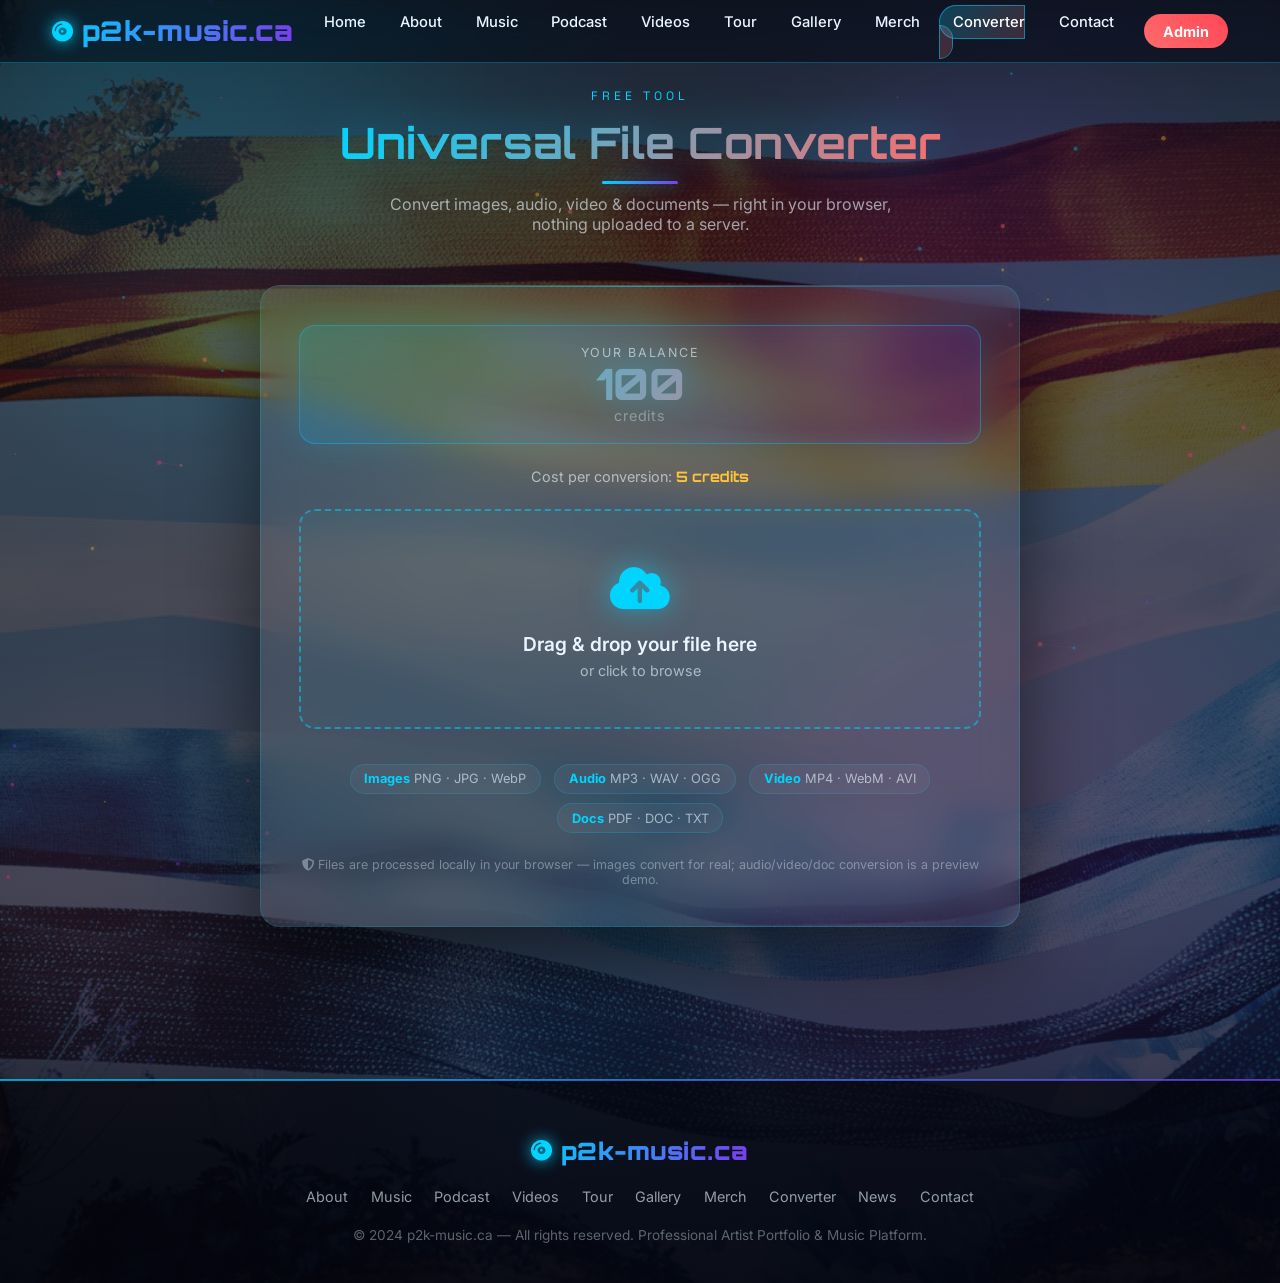
<file: converter/index.html>
<!DOCTYPE html>
<html lang="en">
<head>
    <meta charset="UTF-8">
    <meta name="viewport" content="width=device-width, initial-scale=1.0">
    <title>File Converter — p2k-music.ca</title>
    <meta name="description" content="P2K Universal File Converter — convert images, audio, video and documents right in your browser.">
    <meta name="theme-color" content="#05060d">
    <link rel="icon" href="data:image/svg+xml,%3Csvg xmlns='http://www.w3.org/2000/svg' viewBox='0 0 64 64'%3E%3Ccircle cx='32' cy='32' r='30' fill='%2305060d'/%3E%3Ccircle cx='32' cy='32' r='24' fill='none' stroke='%2300d4ff' stroke-width='4'/%3E%3Ccircle cx='32' cy='32' r='13' fill='none' stroke='%23ff2d95' stroke-width='4'/%3E%3Ccircle cx='32' cy='32' r='5' fill='%23ffc439'/%3E%3C/svg%3E">
    <link rel="preconnect" href="https://fonts.googleapis.com">
    <link rel="preconnect" href="https://fonts.gstatic.com" crossorigin>
    <link href="https://cdnjs.cloudflare.com/ajax/libs/font-awesome/6.4.0/css/all.min.css" rel="stylesheet">
    <link href="https://fonts.googleapis.com/css2?family=Orbitron:wght@400;600;700;900&family=Inter:wght@300;400;500;600;700;800&family=Space+Grotesk:wght@400;500;700&display=swap" rel="stylesheet">
    <link rel="stylesheet" href="../assets/styles.css">
    <style>
        /* ── P2K File Converter — neon-glass styling (scoped .conv-*) ── */
        .conv-wrap { max-width: 760px; margin: 0 auto; }
        .conv-card {
            background: var(--glass-strong); backdrop-filter: blur(18px);
            border: 1px solid var(--glass-brd); border-radius: var(--radius);
            padding: 2.4rem; box-shadow: 0 30px 80px rgba(0,0,0,0.55);
            position: relative; overflow: hidden;
        }
        .conv-card::before { /* soft top sheen */
            content:""; position:absolute; inset:0 0 auto 0; height:1px;
            background: linear-gradient(90deg, transparent, rgba(0,212,255,0.6), transparent);
        }
        .conv-balance {
            background: linear-gradient(135deg, rgba(0,212,255,0.16), rgba(124,58,237,0.16));
            border: 1px solid rgba(0,212,255,0.35); border-radius: 16px;
            padding: 1.2rem 1.5rem; text-align: center; margin-bottom: 1.4rem;
            box-shadow: 0 0 34px rgba(0,212,255,0.14), inset 0 0 22px rgba(0,212,255,0.05);
        }
        .conv-balance .lbl { font-size: 0.78rem; color: var(--muted); letter-spacing: 0.14em; text-transform: uppercase; }
        .conv-balance .amt {
            font-family: 'Orbitron', monospace; font-size: 2.7rem; font-weight: 800; line-height: 1.1;
            background: var(--grad); -webkit-background-clip: text; background-clip: text; color: transparent;
            filter: drop-shadow(0 0 18px rgba(0,212,255,0.35));
        }
        .conv-balance .cr { font-size: 0.9rem; color: var(--faint); letter-spacing: 0.05em; }
        .conv-cost { text-align: center; color: var(--muted); margin-bottom: 1.5rem; font-size: 0.9rem; }
        .conv-cost strong { color: var(--gold); font-family: 'Orbitron', monospace; }

        .conv-dropzone {
            border: 2px dashed rgba(0,212,255,0.5); border-radius: 16px;
            padding: 3rem 1.5rem; text-align: center; background: rgba(0,212,255,0.04);
            cursor: pointer; transition: all 0.3s ease; margin-bottom: 1.4rem;
        }
        .conv-dropzone:hover { background: rgba(0,212,255,0.08); border-color: var(--cyan); box-shadow: 0 0 34px rgba(0,212,255,0.15); }
        .conv-dropzone.dragover { background: rgba(255,107,107,0.08); border-color: var(--coral); transform: scale(1.02); box-shadow: 0 0 44px rgba(255,107,107,0.22); }
        .conv-dropzone .ic { font-size: 3rem; margin-bottom: 0.9rem; color: var(--cyan); filter: drop-shadow(0 0 14px rgba(0,212,255,0.55)); }
        .conv-dropzone .t1 { font-size: 1.2rem; color: var(--ink); font-weight: 600; margin-bottom: 0.35rem; }
        .conv-dropzone .t2 { font-size: 0.9rem; color: var(--muted); }

        .conv-fileinfo { display: none; background: var(--glass); border: 1px solid var(--glass-brd); border-radius: 12px; padding: 1rem 1.2rem; margin-bottom: 1.4rem; }
        .conv-fileinfo.active { display: block; animation: fadeIn 0.35s ease; }
        .conv-fileinfo .fn { font-weight: 700; color: var(--ink); margin-bottom: 0.25rem; word-break: break-all; }
        .conv-fileinfo .fn i { color: var(--cyan); margin-right: 0.4rem; }
        .conv-fileinfo .ft { color: var(--muted); font-size: 0.85rem; }

        .conv-options { display: none; margin-bottom: 1.4rem; }
        .conv-options.active { display: block; animation: fadeIn 0.35s ease; }
        .conv-label { display: block; font-weight: 700; color: var(--ink); margin-bottom: 0.8rem; letter-spacing: 0.02em; }
        .conv-formats { display: flex; gap: 0.6rem; flex-wrap: wrap; }
        .conv-format-btn {
            padding: 0.7rem 1.4rem; border: 1px solid rgba(0,212,255,0.4); background: rgba(0,212,255,0.05);
            color: var(--cyan); border-radius: 10px; cursor: pointer; font-weight: 700; font-family: 'Inter', sans-serif;
            transition: all 0.25s ease;
        }
        .conv-format-btn:hover { background: rgba(0,212,255,0.15); box-shadow: 0 0 18px rgba(0,212,255,0.25); }
        .conv-format-btn.selected { background: var(--grad); color: #04121a; border-color: transparent; box-shadow: var(--glow-cyan); }

        .conv-btn {
            width: 100%; padding: 1rem; background: var(--grad); color: #04121a; border: none; border-radius: 12px;
            font-size: 1.05rem; font-weight: 800; font-family: 'Orbitron', monospace; letter-spacing: 0.03em;
            cursor: pointer; transition: all 0.3s ease; display: none; box-shadow: var(--glow-cyan);
        }
        .conv-btn.active { display: block; animation: fadeIn 0.35s ease; }
        .conv-btn:hover { transform: translateY(-2px); box-shadow: 0 12px 30px rgba(0,212,255,0.4); }

        .conv-progress { display: none; margin-top: 1.5rem; }
        .conv-progress.active { display: block; }
        .conv-track { width: 100%; height: 10px; background: rgba(255,255,255,0.08); border-radius: 6px; overflow: hidden; }
        .conv-fill { height: 100%; width: 0%; background: var(--grad); box-shadow: 0 0 14px rgba(0,212,255,0.5); transition: width 0.3s ease; }
        .conv-ptext { text-align: center; margin-top: 0.7rem; color: var(--muted); font-family: 'Orbitron', monospace; font-size: 0.88rem; }

        .conv-download { display: none; margin-top: 1.5rem; }
        .conv-download.active { display: block; animation: fadeIn 0.35s ease; }
        .conv-dl-btn {
            width: 100%; padding: 1rem; background: var(--grad-gold); color: #1a1200; border: none; border-radius: 12px;
            font-size: 1.05rem; font-weight: 800; font-family: 'Orbitron', monospace; cursor: pointer;
            transition: all 0.3s ease; box-shadow: 0 0 28px rgba(255,196,57,0.35);
        }
        .conv-dl-btn:hover { transform: translateY(-2px); box-shadow: 0 12px 30px rgba(255,196,57,0.5); }
        .conv-dl-btn i { margin-right: 0.5rem; }

        .conv-note { text-align: center; margin-top: 1.9rem; }
        .conv-note .chip { display: inline-block; background: var(--glass); border: 1px solid var(--glass-brd); padding: 0.4rem 0.85rem; border-radius: 20px; margin: 0.3rem; font-size: 0.8rem; color: var(--muted); }
        .conv-note .chip b { color: var(--cyan); font-weight: 700; }
        .conv-disclaimer { text-align:center; color: var(--faint); font-size: 0.78rem; margin-top: 1.2rem; }

        input[type="file"] { display: none; }
    </style>
</head>
<body data-page="converter">
    <div id="auroraField" aria-hidden="true"><div class="orb o1"></div><div class="orb o2"></div><div class="orb o3"></div><div class="orb o4"></div><div class="orb o5"></div><div class="orb o6"></div></div>
    <canvas id="fxParticles"></canvas>
    <div class="custom-bg" id="customBg" style="background-image: url('../background.jpg');"></div>

    <nav class="navbar" id="navbar">
        <div class="nav-container">
            <a href="../index.html" class="logo"><i class="fas fa-compact-disc"></i> p2k-music.ca</a>
            <ul class="nav-links" id="navLinks">
                <li><a class="navlink" data-nav="home" href="../index.html">Home</a></li>
                <li><a class="navlink" data-nav="about" href="../about.html">About</a></li>
                <li><a class="navlink" data-nav="music" href="../music.html">Music</a></li>
                <li><a class="navlink" data-nav="podcast" href="../podcast.html">Podcast</a></li>
                <li><a class="navlink" data-nav="videos" href="../videos.html">Videos</a></li>
                <li><a class="navlink" data-nav="tour" href="../tour.html">Tour</a></li>
                <li><a class="navlink" data-nav="gallery" href="../gallery.html">Gallery</a></li>
                <li><a class="navlink" data-nav="merch" href="../merch.html">Merch</a></li>
                <li><a class="navlink" data-nav="converter" href="index.html">Converter</a></li>
                <li><a class="navlink" data-nav="contact" href="../contact.html">Contact</a></li>
            </ul>
            <div class="nav-right">
                <a class="admin-button" href="../admin.html">Admin</a>
                <div class="mobile-toggle" id="mobileToggle"><i class="fas fa-bars"></i></div>
            </div>
        </div>
    </nav>

    <main class="page-main">
        <section class="section">
            <div class="section-head">
                <span class="section-kicker">Free Tool</span>
                <h2 class="section-title">Universal File Converter</h2>
                <p style="text-align:center; color:var(--muted); max-width:560px; margin:0.6rem auto 0;">Convert images, audio, video &amp; documents — right in your browser, nothing uploaded to a server.</p>
            </div>

            <div class="conv-wrap">
                <div class="conv-card">
                    <div class="conv-balance">
                        <div class="lbl">Your Balance</div>
                        <div class="amt" id="balanceAmount">0</div>
                        <div class="cr">credits</div>
                    </div>

                    <div class="conv-cost">Cost per conversion: <strong>5 credits</strong></div>

                    <div class="conv-dropzone" id="dropZone">
                        <div class="ic"><i class="fas fa-cloud-arrow-up"></i></div>
                        <div class="t1">Drag &amp; drop your file here</div>
                        <div class="t2">or click to browse</div>
                        <input type="file" id="fileInput" accept="image/*,audio/*,video/*,.pdf,.doc,.docx,.txt">
                    </div>

                    <div class="conv-fileinfo" id="fileInfo">
                        <div class="fn" id="fileName"><i class="fas fa-file"></i> filename.ext</div>
                        <div class="ft" id="fileType">Type: Image</div>
                    </div>

                    <div class="conv-options" id="conversionOptions">
                        <label class="conv-label">Convert to:</label>
                        <div class="conv-formats" id="formatButtons"></div>
                    </div>

                    <button class="conv-btn" id="convertBtn"><i class="fas fa-arrows-rotate"></i> Convert File</button>

                    <div class="conv-progress" id="progressContainer">
                        <div class="conv-track"><div class="conv-fill" id="progressFill"></div></div>
                        <div class="conv-ptext" id="progressText">Converting... 0%</div>
                    </div>

                    <div class="conv-download" id="downloadSection">
                        <button class="conv-dl-btn" id="downloadBtn"><i class="fas fa-download"></i> Download Converted File</button>
                    </div>

                    <div class="conv-note">
                        <span class="chip"><b>Images</b> PNG · JPG · WebP</span>
                        <span class="chip"><b>Audio</b> MP3 · WAV · OGG</span>
                        <span class="chip"><b>Video</b> MP4 · WebM · AVI</span>
                        <span class="chip"><b>Docs</b> PDF · DOC · TXT</span>
                    </div>
                    <p class="conv-disclaimer"><i class="fas fa-shield-halved"></i> Files are processed locally in your browser — images convert for real; audio/video/doc conversion is a preview demo.</p>
                </div>
            </div>
        </section>
    </main>

    <footer class="footer">
        <a href="../index.html" class="logo" style="font-size:1.5rem; justify-content:center;"><i class="fas fa-compact-disc"></i> p2k-music.ca</a>
        <div class="footer-nav">
            <a href="../about.html">About</a><a href="../music.html">Music</a><a href="../podcast.html">Podcast</a><a href="../videos.html">Videos</a><a href="../tour.html">Tour</a><a href="../gallery.html">Gallery</a><a href="../merch.html">Merch</a><a href="index.html">Converter</a><a href="../news.html">News</a><a href="../contact.html">Contact</a>
        </div>
        <p class="fine">&copy; 2024 p2k-music.ca — All rights reserved. Professional Artist Portfolio &amp; Music Platform.</p>
    </footer>

    <script>
        // ── Living background: aurora orbs (CSS) + particle constellation ──
        (function(){
            const canvas = document.getElementById('fxParticles'); if (!canvas) return;
            const ctx = canvas.getContext('2d'); let w, h, ps = [];
            const PAL = [[0,212,255],[124,58,237],[255,45,149],[255,107,107],[255,196,57]];
            const reduce = matchMedia('(prefers-reduced-motion: reduce)').matches;
            function resize(){ w = canvas.width = innerWidth; h = canvas.height = innerHeight;
                const n = Math.min(90, Math.floor(w*h/18000));
                ps = Array.from({length:n}, () => { const c = PAL[Math.floor(Math.random()*PAL.length)];
                    return { x:Math.random()*w, y:Math.random()*h, vx:(Math.random()-.5)*.3, vy:(Math.random()-.5)*.3, r:Math.random()*1.8+.6, c }; }); }
            function draw(){ ctx.clearRect(0,0,w,h); ctx.globalCompositeOperation='lighter';
                for (let i=0;i<ps.length;i++){ const p=ps[i]; p.x+=p.vx; p.y+=p.vy;
                    if(p.x<0||p.x>w)p.vx*=-1; if(p.y<0||p.y>h)p.vy*=-1;
                    ctx.beginPath(); ctx.arc(p.x,p.y,p.r,0,Math.PI*2);
                    ctx.fillStyle=`rgba(${p.c[0]},${p.c[1]},${p.c[2]},.6)`;
                    ctx.shadowColor=`rgba(${p.c[0]},${p.c[1]},${p.c[2]},.9)`; ctx.shadowBlur=8; ctx.fill();
                    for (let j=i+1;j<ps.length;j++){ const q=ps[j], dx=p.x-q.x, dy=p.y-q.y, d=Math.hypot(dx,dy);
                        if(d<120){ ctx.beginPath(); ctx.moveTo(p.x,p.y); ctx.lineTo(q.x,q.y);
                            ctx.strokeStyle=`rgba(${p.c[0]},${p.c[1]},${p.c[2]},${.15*(1-d/120)})`; ctx.lineWidth=1; ctx.shadowBlur=0; ctx.stroke(); } } }
                ctx.shadowBlur=0; ctx.globalCompositeOperation='source-over'; requestAnimationFrame(draw); }
            resize(); addEventListener('resize', resize); if (!reduce) draw();
        })();

        // Mobile nav toggle (standalone — this page doesn't load the shared app.js)
        (function(){ const t=document.getElementById('mobileToggle'), n=document.getElementById('navLinks');
            if(t&&n) t.addEventListener('click',()=>n.classList.toggle('open')); })();

        // ===================== FILE CONVERTER =====================
        let currentFile = null;
        let selectedFormat = null;
        let convertedBlob = null;
        let creditBalance = 0;
        const COST_PER_CONVERSION = 5;

        function initBalance() {
            const stored = localStorage.getItem('creditBalance');
            if (stored) { creditBalance = parseInt(stored); }
            else { creditBalance = 100; localStorage.setItem('creditBalance', creditBalance); }
            updateBalanceDisplay();
        }
        function updateBalanceDisplay() {
            document.getElementById('balanceAmount').textContent = creditBalance;
            localStorage.setItem('creditBalance', creditBalance);
        }

        const formatOptions = {
            image: { formats: ['PNG', 'JPG', 'WebP'], mimeTypes: ['image/png', 'image/jpeg', 'image/webp'] },
            audio: { formats: ['MP3', 'WAV', 'OGG'], mimeTypes: ['audio/mpeg', 'audio/wav', 'audio/ogg'] },
            video: { formats: ['MP4', 'WebM', 'AVI'], mimeTypes: ['video/mp4', 'video/webm', 'video/x-msvideo'] },
            document: { formats: ['PDF', 'TXT', 'DOC'], mimeTypes: ['application/pdf', 'text/plain', 'application/msword'] }
        };

        const dropZone = document.getElementById('dropZone');
        const fileInput = document.getElementById('fileInput');
        const fileInfo = document.getElementById('fileInfo');
        const fileName = document.getElementById('fileName');
        const fileType = document.getElementById('fileType');
        const conversionOptions = document.getElementById('conversionOptions');
        const formatButtons = document.getElementById('formatButtons');
        const convertBtn = document.getElementById('convertBtn');
        const progressContainer = document.getElementById('progressContainer');
        const progressFill = document.getElementById('progressFill');
        const progressText = document.getElementById('progressText');
        const downloadSection = document.getElementById('downloadSection');
        const downloadBtn = document.getElementById('downloadBtn');

        dropZone.addEventListener('click', () => fileInput.click());
        fileInput.addEventListener('change', (e) => { if (e.target.files.length > 0) handleFile(e.target.files[0]); });
        dropZone.addEventListener('dragover', (e) => { e.preventDefault(); dropZone.classList.add('dragover'); });
        dropZone.addEventListener('dragleave', () => dropZone.classList.remove('dragover'));
        dropZone.addEventListener('drop', (e) => {
            e.preventDefault(); dropZone.classList.remove('dragover');
            if (e.dataTransfer.files.length > 0) handleFile(e.dataTransfer.files[0]);
        });

        function handleFile(file) {
            currentFile = file;
            fileName.innerHTML = '<i class="fas fa-file"></i> ' + file.name;
            const cat = getFileTypeCategory(file);
            fileType.textContent = `Type: ${cat.charAt(0).toUpperCase() + cat.slice(1)}`;
            fileInfo.classList.add('active');
            showFormatOptions(cat);
            convertBtn.classList.remove('active');
            progressContainer.classList.remove('active');
            downloadSection.classList.remove('active');
            selectedFormat = null;
        }

        function getFileTypeCategory(file) {
            if (file.type.startsWith('image/')) return 'image';
            if (file.type.startsWith('audio/')) return 'audio';
            if (file.type.startsWith('video/')) return 'video';
            if (file.type.includes('pdf') || file.type.includes('document') || file.type.includes('text')) return 'document';
            const ext = file.name.split('.').pop().toLowerCase();
            if (['png','jpg','jpeg','gif','webp','bmp'].includes(ext)) return 'image';
            if (['mp3','wav','ogg','flac','aac'].includes(ext)) return 'audio';
            if (['mp4','webm','avi','mov','mkv'].includes(ext)) return 'video';
            if (['pdf','doc','docx','txt','rtf'].includes(ext)) return 'document';
            return 'image';
        }

        function showFormatOptions(category) {
            const options = formatOptions[category];
            formatButtons.innerHTML = '';
            options.formats.forEach((format, index) => {
                const btn = document.createElement('button');
                btn.className = 'conv-format-btn';
                btn.textContent = format;
                btn.addEventListener('click', () => {
                    document.querySelectorAll('.conv-format-btn').forEach(b => b.classList.remove('selected'));
                    btn.classList.add('selected');
                    selectedFormat = { name: format, mimeType: options.mimeTypes[index] };
                    convertBtn.classList.add('active');
                });
                formatButtons.appendChild(btn);
            });
            conversionOptions.classList.add('active');
        }

        convertBtn.addEventListener('click', async () => {
            if (!selectedFormat || !currentFile) return;
            if (creditBalance < COST_PER_CONVERSION) {
                alert(`Insufficient credits! You need ${COST_PER_CONVERSION} credits. Current balance: ${creditBalance}`);
                return;
            }
            convertBtn.classList.remove('active');
            progressContainer.classList.add('active');
            downloadSection.classList.remove('active');
            creditBalance -= COST_PER_CONVERSION;
            updateBalanceDisplay();

            let progress = 0;
            const progressInterval = setInterval(() => {
                progress += Math.random() * 15;
                if (progress > 90) progress = 90;
                progressFill.style.width = progress + '%';
                progressText.textContent = `Converting... ${Math.round(progress)}%`;
            }, 200);

            try {
                const category = getFileTypeCategory(currentFile);
                if (category === 'image') {
                    convertedBlob = await convertImage(currentFile, selectedFormat.mimeType);
                } else {
                    await new Promise(resolve => setTimeout(resolve, 2000));
                    convertedBlob = currentFile;
                }
                clearInterval(progressInterval);
                progressFill.style.width = '100%';
                progressText.textContent = 'Conversion Complete!';
                setTimeout(() => { progressContainer.classList.remove('active'); downloadSection.classList.add('active'); }, 500);
            } catch (error) {
                clearInterval(progressInterval);
                progressText.textContent = 'Error: ' + error.message;
                convertBtn.classList.add('active');
                creditBalance += COST_PER_CONVERSION;
                updateBalanceDisplay();
            }
        });

        function convertImage(file, targetMimeType) {
            return new Promise((resolve, reject) => {
                const reader = new FileReader();
                reader.onload = (e) => {
                    const img = new Image();
                    img.onload = () => {
                        const canvas = document.createElement('canvas');
                        canvas.width = img.naturalWidth; canvas.height = img.naturalHeight;
                        const ctx = canvas.getContext('2d'); ctx.drawImage(img, 0, 0);
                        canvas.toBlob((blob) => resolve(blob), targetMimeType, 0.92);
                    };
                    img.onerror = reject; img.src = e.target.result;
                };
                reader.onerror = reject; reader.readAsDataURL(file);
            });
        }

        downloadBtn.addEventListener('click', () => {
            if (!convertedBlob) return;
            const url = URL.createObjectURL(convertedBlob);
            const a = document.createElement('a');
            a.href = url;
            const originalName = currentFile.name.replace(/\.[^/.]+$/, '');
            const extension = selectedFormat.name.toLowerCase();
            a.download = `${originalName}_converted.${extension}`;
            document.body.appendChild(a); a.click(); document.body.removeChild(a);
            URL.revokeObjectURL(url);
        });

        initBalance();
    </script>
</body>
</html>
</file>
<file: assets/styles.css>
/* ============================================================
           p2k-music.ca — enhanced front-end
           Palette + design tokens (keeps P2K's cyan/coral, adds depth)
           ============================================================ */
        :root {
            --cyan: #00d4ff;
            --coral: #ff6b6b;
            --violet: #7c3aed;
            --magenta: #ff2d95;
            --gold: #ffc439;

            --bg-0: #05060d;
            --bg-1: #0a0e1f;
            --bg-2: #0d1b3a;

            --ink: #eaf6ff;
            --muted: rgba(234, 246, 255, 0.62);
            --faint: rgba(234, 246, 255, 0.38);

            --glass: rgba(255, 255, 255, 0.045);
            --glass-strong: rgba(255, 255, 255, 0.07);
            --glass-brd: rgba(0, 212, 255, 0.18);

            --grad: linear-gradient(120deg, var(--cyan), var(--coral));
            --grad-tri: linear-gradient(120deg, #00d4ff 0%, #7c3aed 52%, #ff2d95 100%);
            --grad-gold: linear-gradient(45deg, var(--gold), #ff9500);

            --glow-cyan: 0 0 28px rgba(0, 212, 255, 0.45);
            --glow-coral: 0 0 28px rgba(255, 107, 107, 0.40);
            --radius: 20px;
            --nav-h: 68px;
        }

        * { margin: 0; padding: 0; box-sizing: border-box; }

        html { scroll-behavior: smooth; }

        body {
            font-family: 'Inter', sans-serif;
            background: var(--bg-0);
            color: var(--ink);
            min-height: 100vh;
            overflow-x: hidden;
            position: relative;
        }

        /* Layered animated aurora background */
        body::before {
            content: "";
            position: fixed;
            inset: 0;
            z-index: -3;
            background:
                radial-gradient(48vw 48vw at 12% 8%, rgba(0, 212, 255, 0.16), transparent 60%),
                radial-gradient(44vw 44vw at 88% 18%, rgba(124, 58, 237, 0.16), transparent 62%),
                radial-gradient(50vw 50vw at 78% 92%, rgba(255, 45, 149, 0.13), transparent 60%),
                radial-gradient(46vw 46vw at 22% 88%, rgba(255, 107, 107, 0.12), transparent 60%),
                linear-gradient(135deg, var(--bg-0) 0%, var(--bg-1) 50%, var(--bg-2) 100%);
            background-size: 200% 200%, 200% 200%, 200% 200%, 200% 200%, 100% 100%;
            animation: auroraDrift 24s ease-in-out infinite alternate;
        }

        /* Fine grain / scanline texture */
        body::after {
            content: "";
            position: fixed;
            inset: 0;
            z-index: -2;
            pointer-events: none;
            opacity: 0.5;
            background-image:
                repeating-linear-gradient(0deg, rgba(255, 255, 255, 0.02) 0 1px, transparent 1px 3px);
            mix-blend-mode: overlay;
        }

        @keyframes auroraDrift {
            0%   { background-position: 0% 0%, 100% 0%, 100% 100%, 0% 100%, 0 0; }
            100% { background-position: 30% 20%, 70% 10%, 60% 80%, 20% 70%, 0 0; }
        }

        /* Kept from original — admin-set custom background image */
        .custom-bg {
            position: fixed;
            top: 0; left: 0;
            width: 100%; height: 100%;
            background-size: cover;
            background-position: center;
            background-attachment: fixed;
            opacity: 0.5;              /* ribbon photo — muted by the dark base so text stays readable */
            z-index: -2;               /* sits behind the particle motion */
            transition: all 0.6s ease;
            pointer-events: none;
        }
        /* Readability scrim over the photo so light text/nav/hero stay legible */
        .custom-bg::after {
            content: "";
            position: absolute; inset: 0;
            background:
                linear-gradient(180deg, rgba(5,6,13,0.72) 0%, rgba(5,6,13,0.35) 30%, rgba(5,6,13,0.45) 70%, rgba(5,6,13,0.8) 100%);
        }

        /* Particle canvas */
        #fxParticles {
            position: fixed;
            inset: 0;
            z-index: -1;
            pointer-events: none;
            opacity: 0.55;
        }

        /* Cursor glow (desktop) */
        #cursorGlow {
            position: fixed;
            width: 420px; height: 420px;
            border-radius: 50%;
            pointer-events: none;
            z-index: 5;
            transform: translate(-50%, -50%);
            background: radial-gradient(circle, rgba(0, 212, 255, 0.10), transparent 60%);
            opacity: 0;
            transition: opacity 0.4s ease;
            mix-blend-mode: screen;
        }

        ::selection { background: rgba(0, 212, 255, 0.35); color: #fff; }

        /* Scrollbar */
        ::-webkit-scrollbar { width: 11px; }
        ::-webkit-scrollbar-track { background: var(--bg-0); }
        ::-webkit-scrollbar-thumb {
            background: linear-gradient(var(--cyan), var(--violet));
            border-radius: 10px;
            border: 2px solid var(--bg-0);
        }

        /* ============ INTRO LOADER ============ */
        #loader {
            position: fixed;
            inset: 0;
            z-index: 9999;
            background: radial-gradient(circle at 50% 40%, #0a1330, var(--bg-0) 70%);
            display: flex;
            flex-direction: column;
            align-items: center;
            justify-content: center;
            gap: 1.6rem;
            transition: opacity 0.7s ease, visibility 0.7s ease;
        }
        #loader.hide { opacity: 0; visibility: hidden; }
        .loader-logo {
            font-family: 'Orbitron', monospace;
            font-size: clamp(2rem, 7vw, 3.6rem);
            font-weight: 900;
            letter-spacing: 2px;
            background: var(--grad-tri);
            background-size: 200% auto;
            -webkit-background-clip: text; background-clip: text;
            -webkit-text-fill-color: transparent;
            animation: shimmer 3s linear infinite;
            filter: drop-shadow(0 0 24px rgba(0, 212, 255, 0.5));
        }
        .loader-bar {
            width: min(240px, 60vw);
            height: 4px;
            border-radius: 4px;
            background: rgba(255, 255, 255, 0.08);
            overflow: hidden;
        }
        .loader-bar span {
            display: block; height: 100%; width: 40%;
            background: var(--grad);
            border-radius: 4px;
            animation: loaderRun 1.1s ease-in-out infinite;
        }
        .loader-sub { color: var(--faint); font-size: 0.8rem; letter-spacing: 3px; text-transform: uppercase; }
        @keyframes loaderRun {
            0% { transform: translateX(-120%); }
            100% { transform: translateX(320%); }
        }

        /* ============ SCROLL PROGRESS ============ */
        #scrollProgress {
            position: fixed;
            top: 0; left: 0;
            height: 3px;
            width: 0%;
            background: var(--grad-tri);
            background-size: 200% auto;
            z-index: 1600;
            box-shadow: 0 0 12px rgba(0, 212, 255, 0.7);
            animation: shimmer 4s linear infinite;
        }

        @keyframes shimmer { to { background-position: 200% center; } }

        /* ============ NAVBAR ============ */
        .navbar {
            background: rgba(6, 8, 16, 0.55);
            backdrop-filter: blur(16px) saturate(140%);
            -webkit-backdrop-filter: blur(16px) saturate(140%);
            padding: 0.7rem 0;
            position: fixed;
            width: 100%;
            top: 0;
            z-index: 1000;
            border-bottom: 1px solid rgba(0, 212, 255, 0.22);
            transition: background 0.4s ease, box-shadow 0.4s ease, padding 0.4s ease;
        }
        .navbar.scrolled {
            background: rgba(5, 6, 13, 0.82);
            box-shadow: 0 8px 30px rgba(0, 0, 0, 0.45);
        }

        .nav-container {
            max-width: 1240px;
            margin: 0 auto;
            padding: 0 2rem;
            display: flex;
            justify-content: space-between;
            align-items: center;
            gap: 1rem;
        }

        .logo {
            font-family: 'Orbitron', monospace;
            font-size: 1.7rem;
            font-weight: 900;
            letter-spacing: 0.5px;
            background: var(--grad-tri);
            background-size: 200% auto;
            -webkit-background-clip: text; background-clip: text;
            -webkit-text-fill-color: transparent;
            animation: shimmer 5s linear infinite;
            text-decoration: none;
            display: inline-flex;
            align-items: center;
            gap: 0.5rem;
            white-space: nowrap;
        }
        .logo i { -webkit-text-fill-color: var(--cyan); font-size: 1.3rem; filter: drop-shadow(0 0 8px var(--cyan)); }

        .nav-links {
            display: flex;
            gap: 0.35rem;
            list-style: none;
            align-items: center;
        }
        .nav-links a {
            color: var(--ink);
            text-decoration: none;
            padding: 0.5rem 0.9rem;
            border-radius: 30px;
            transition: color 0.25s ease, background 0.25s ease, transform 0.25s ease;
            font-weight: 500;
            font-size: 0.92rem;
            position: relative;
        }
        .nav-links a::after {
            content: "";
            position: absolute;
            left: 50%; bottom: 4px;
            width: 0; height: 2px;
            transform: translateX(-50%);
            background: var(--grad);
            border-radius: 2px;
            transition: width 0.25s ease;
        }
        .nav-links a:hover { transform: translateY(-2px); color: #fff; }
        .nav-links a:hover::after { width: 55%; }
        .nav-links a.active {
            background: linear-gradient(120deg, rgba(0, 212, 255, 0.2), rgba(255, 107, 107, 0.18));
            color: #fff;
            box-shadow: inset 0 0 0 1px rgba(0, 212, 255, 0.4);
        }
        .nav-links a.active::after { width: 0; }

        .nav-right { display: flex; gap: 0.8rem; align-items: center; }

        .admin-badge {
            background: rgba(0, 212, 255, 0.16);
            border: 1px solid var(--cyan);
            padding: 0.4rem 0.8rem;
            border-radius: 20px;
            font-size: 0.82rem;
            color: var(--cyan);
            font-weight: 600;
            box-shadow: var(--glow-cyan);
        }

        .logout-btn {
            background: var(--grad-gold);
            color: #2a1a00;
            border: none;
            padding: 0.55rem 1.1rem;
            border-radius: 25px;
            cursor: pointer;
            font-weight: 700;
            transition: all 0.3s ease;
            display: none;
        }
        .logout-btn:hover { transform: translateY(-2px); box-shadow: 0 6px 18px rgba(255, 196, 57, 0.4); }
        .logout-btn.show { display: block; }

        .mobile-toggle {
            display: none;
            font-size: 1.4rem;
            cursor: pointer;
            color: var(--cyan);
            width: 42px; height: 42px;
            align-items: center; justify-content: center;
            border-radius: 12px;
            border: 1px solid rgba(0, 212, 255, 0.25);
        }

        /* ============ BUTTONS ============ */
        .cta-button, .admin-button, .btn, .comment-submit, .login-btn, .wallet-btn, .ghost-btn {
            position: relative;
            overflow: hidden;
        }
        .cta-button::before, .admin-button::before, .btn::before, .ghost-btn::before {
            content: "";
            position: absolute;
            top: 0; left: -120%;
            width: 100%; height: 100%;
            background: linear-gradient(120deg, transparent, rgba(255, 255, 255, 0.35), transparent);
            transition: left 0.6s ease;
        }
        .cta-button:hover::before, .admin-button:hover::before, .btn:hover::before, .ghost-btn:hover::before { left: 120%; }

        .cta-button {
            display: inline-flex;
            align-items: center;
            gap: 0.6rem;
            padding: 1rem 2.1rem;
            background: var(--grad);
            color: #04121a;
            text-decoration: none;
            border-radius: 50px;
            font-weight: 700;
            transition: all 0.3s ease;
            text-transform: uppercase;
            letter-spacing: 1px;
            box-shadow: 0 8px 24px rgba(0, 212, 255, 0.25);
        }
        .cta-button:hover { transform: translateY(-3px); box-shadow: 0 14px 36px rgba(0, 212, 255, 0.45); }

        .ghost-btn {
            display: inline-flex;
            align-items: center;
            gap: 0.6rem;
            padding: 1rem 2rem;
            background: transparent;
            color: var(--ink);
            text-decoration: none;
            border-radius: 50px;
            font-weight: 700;
            letter-spacing: 1px;
            text-transform: uppercase;
            border: 1.5px solid rgba(0, 212, 255, 0.5);
            transition: all 0.3s ease;
            cursor: pointer;
        }
        .ghost-btn:hover { background: rgba(0, 212, 255, 0.1); transform: translateY(-3px); box-shadow: var(--glow-cyan); }

        .admin-button {
            display: inline-block;
            padding: 0.55rem 1.2rem;
            background: linear-gradient(45deg, var(--coral), #ff4757);
            color: white;
            text-decoration: none;
            border-radius: 25px;
            font-weight: 700;
            cursor: pointer;
            border: none;
            transition: all 0.3s ease;
            font-size: 0.9rem;
        }
        .admin-button:hover { transform: translateY(-2px); box-shadow: var(--glow-coral); }

        /* ============ ADMIN LOGIN MODAL ============ */
        .admin-login-modal {
            display: none;
            position: fixed;
            inset: 0;
            background: rgba(3, 4, 10, 0.9);
            backdrop-filter: blur(8px);
            z-index: 2000;
            justify-content: center;
            align-items: center;
            padding: 2rem;
        }
        .admin-login-modal.show { display: flex; animation: fadeIn 0.3s ease; }

        .login-box {
            background: var(--glass-strong);
            backdrop-filter: blur(18px);
            border: 1px solid rgba(0, 212, 255, 0.3);
            border-radius: var(--radius);
            padding: 3rem;
            max-width: 400px;
            width: 100%;
            text-align: center;
            box-shadow: 0 30px 80px rgba(0, 0, 0, 0.6), var(--glow-cyan);
            animation: popIn 0.4s cubic-bezier(0.2, 0.9, 0.3, 1.2);
        }
        .login-box h2 {
            font-family: 'Orbitron', monospace;
            font-size: 1.9rem;
            margin-bottom: 2rem;
            background: var(--grad);
            -webkit-background-clip: text; background-clip: text;
            -webkit-text-fill-color: transparent;
        }
        .login-input {
            width: 100%;
            padding: 0.85rem;
            margin-bottom: 1.5rem;
            background: rgba(255, 255, 255, 0.06);
            border: 1px solid rgba(0, 212, 255, 0.3);
            border-radius: 10px;
            color: white;
            font-size: 1rem;
        }
        .login-input::placeholder { color: rgba(255, 255, 255, 0.5); }
        .login-input:focus { outline: none; border-color: var(--cyan); box-shadow: 0 0 18px rgba(0, 212, 255, 0.3); }

        .login-btn {
            width: 100%;
            padding: 0.85rem;
            background: var(--grad);
            border: none;
            border-radius: 10px;
            color: #04121a;
            font-weight: 700;
            font-size: 1rem;
            cursor: pointer;
            transition: all 0.3s ease;
        }
        .login-btn:hover { transform: translateY(-2px); box-shadow: 0 10px 24px rgba(0, 212, 255, 0.35); }
        .login-error { color: var(--coral); margin-bottom: 1rem; display: none; font-size: 0.9rem; }

        /* ============ WALLET ============ */
        #admin-wallet {
            display: none;
            background: linear-gradient(135deg, rgba(0, 212, 255, 0.08), rgba(124, 58, 237, 0.08));
            border: 1px solid rgba(0, 212, 255, 0.35);
            border-radius: var(--radius);
            padding: 2rem;
            margin: 6rem auto 1rem;
            max-width: 1200px;
            box-shadow: var(--glow-cyan);
        }
        #admin-wallet.show { display: block; animation: fadeUp 0.6s ease; }

        .wallet-header {
            font-family: 'Orbitron', monospace;
            font-size: 1.6rem;
            color: var(--cyan);
            margin-bottom: 1.5rem;
            display: flex;
            align-items: center;
            gap: 0.8rem;
        }
        #wallet-live-badge {
            display: inline-flex;
            align-items: center;
            font-size: 0.8rem;
            padding: 0.25rem 0.7rem;
            border-radius: 20px;
            background: rgba(255, 196, 57, 0.15);
            color: var(--gold);
            font-family: 'Inter', sans-serif;
            font-weight: 600;
        }
        #wallet-live-badge.wallet-live {
            background: rgba(0, 212, 255, 0.15);
            color: var(--cyan);
            animation: pulse 1.2s infinite;
        }
        @keyframes pulse { 0%, 100% { opacity: 1; } 50% { opacity: 0.55; } }

        .wallet-display {
            background: rgba(0, 0, 0, 0.35);
            border: 1px solid rgba(0, 212, 255, 0.25);
            border-radius: 15px;
            padding: 1.5rem;
            margin-bottom: 1.5rem;
        }
        .wallet-balance { display: flex; align-items: baseline; justify-content: center; margin-bottom: 1rem; }
        #w-dollars { font-size: 3rem; font-weight: 900; color: var(--cyan); font-family: 'Orbitron', monospace; text-shadow: var(--glow-cyan); }
        #w-cents { font-size: 1.5rem; color: var(--cyan); margin-left: 0.2rem; }
        .wallet-balance::before { content: "$"; font-size: 1.6rem; color: var(--cyan); align-self: flex-start; margin-top: 0.4rem; }

        .wallet-stats { display: grid; grid-template-columns: repeat(auto-fit, minmax(150px, 1fr)); gap: 1rem; margin-bottom: 1rem; }
        .wallet-stat { text-align: center; padding: 1rem; background: rgba(255, 255, 255, 0.05); border-radius: 12px; border: 1px solid rgba(0, 212, 255, 0.2); }
        .wallet-stat-label { font-size: 0.82rem; color: var(--muted); margin-bottom: 0.3rem; }
        .wallet-stat-value { font-size: 1.3rem; font-weight: 600; color: var(--cyan); font-family: 'Orbitron', monospace; }

        .wallet-progress { background: rgba(0, 0, 0, 0.5); height: 20px; border-radius: 10px; overflow: hidden; margin-bottom: 0.5rem; }
        #w-bar { height: 100%; background: var(--grad); width: 0%; transition: width 0.3s ease; box-shadow: 0 0 14px rgba(0, 212, 255, 0.6); }
        .wallet-progress-text { text-align: center; font-size: 0.9rem; color: var(--muted); }

        .wallet-controls { display: grid; grid-template-columns: 1fr auto auto; gap: 1rem; margin-bottom: 1rem; }
        #w-amount { padding: 0.8rem; background: rgba(0, 0, 0, 0.35); border: 1px solid rgba(0, 212, 255, 0.3); border-radius: 10px; color: white; font-size: 1rem; }
        #w-amount:focus { outline: none; border-color: var(--cyan); }
        .wallet-btn { background: linear-gradient(45deg, #00b894, #00cec9); color: white; border: none; padding: 0.8rem 1.5rem; border-radius: 10px; cursor: pointer; font-weight: 700; transition: all 0.3s ease; }
        .wallet-btn:hover { transform: translateY(-2px); box-shadow: 0 6px 16px rgba(0, 184, 148, 0.4); }
        #w-success, #w-error { padding: 1rem; border-radius: 10px; display: none; margin-bottom: 1rem; }
        #w-success { background: rgba(0, 184, 148, 0.18); border: 1px solid #00b894; color: #00e6c0; }
        #w-error { background: rgba(255, 107, 107, 0.18); border: 1px solid var(--coral); color: var(--coral); }

        /* ============ HERO ============ */
        .hero {
            min-height: 100vh;
            display: flex;
            align-items: center;
            justify-content: center;
            text-align: center;
            position: relative;
            padding: calc(var(--nav-h) + 2rem) 1.5rem 4rem;
            overflow: hidden;
        }
        .hero-orb {
            position: absolute;
            border-radius: 50%;
            filter: blur(70px);
            opacity: 0.55;
            z-index: 0;
            animation: float 9s ease-in-out infinite;
        }
        .hero-orb.o1 { width: 340px; height: 340px; background: radial-gradient(circle, var(--cyan), transparent 65%); top: 8%; left: 8%; }
        .hero-orb.o2 { width: 380px; height: 380px; background: radial-gradient(circle, var(--magenta), transparent 65%); bottom: 6%; right: 8%; animation-delay: 2s; }
        .hero-orb.o3 { width: 260px; height: 260px; background: radial-gradient(circle, var(--violet), transparent 65%); top: 40%; right: 32%; animation-delay: 4s; }
        @keyframes float { 0%, 100% { transform: translateY(0) translateX(0); } 50% { transform: translateY(-30px) translateX(16px); } }

        #heroViz {
            position: absolute;
            left: 0; right: 0; bottom: 0;
            width: 100%;
            height: 190px;
            z-index: 0;
            opacity: 0.85;
            pointer-events: none;
        }

        .hero-content { position: relative; z-index: 2; max-width: 900px; }
        .hero-eyebrow {
            display: inline-flex;
            align-items: center;
            gap: 0.5rem;
            font-family: 'Space Grotesk', sans-serif;
            letter-spacing: 4px;
            text-transform: uppercase;
            font-size: 0.78rem;
            color: var(--cyan);
            padding: 0.5rem 1.1rem;
            border: 1px solid rgba(0, 212, 255, 0.3);
            border-radius: 30px;
            background: rgba(0, 212, 255, 0.06);
            margin-bottom: 1.6rem;
            animation: fadeUp 0.8s 0.1s both;
        }
        .hero-eyebrow .dot { width: 8px; height: 8px; border-radius: 50%; background: var(--cyan); box-shadow: 0 0 10px var(--cyan); animation: pulse 1.4s infinite; }

        .hero-content h1 {
            font-family: 'Orbitron', monospace;
            font-size: clamp(2.6rem, 9vw, 6rem);
            font-weight: 900;
            line-height: 1.02;
            margin-bottom: 1.1rem;
            background: var(--grad-tri);
            background-size: 220% auto;
            -webkit-background-clip: text; background-clip: text;
            -webkit-text-fill-color: transparent;
            filter: drop-shadow(0 0 34px rgba(0, 212, 255, 0.4));
            animation: shimmer 6s linear infinite, fadeUp 0.9s 0.15s both;
        }
        .hero-content .tagline {
            font-size: clamp(1.05rem, 2.4vw, 1.5rem);
            margin-bottom: 2.2rem;
            color: var(--muted);
            animation: fadeUp 0.9s 0.28s both;
        }
        .hero-content .tagline b { color: var(--ink); font-weight: 600; }
        .hero-cta-row { display: flex; gap: 1rem; justify-content: center; flex-wrap: wrap; animation: fadeUp 0.9s 0.4s both; }

        .hero-chips {
            display: flex;
            gap: 0.7rem;
            justify-content: center;
            flex-wrap: wrap;
            margin-top: 2.6rem;
            animation: fadeUp 0.9s 0.55s both;
        }
        .hero-chip {
            font-size: 0.8rem;
            color: var(--muted);
            padding: 0.45rem 1rem;
            border-radius: 30px;
            border: 1px solid rgba(255, 255, 255, 0.12);
            background: rgba(255, 255, 255, 0.03);
            display: inline-flex;
            align-items: center;
            gap: 0.45rem;
        }
        .hero-chip i { color: var(--cyan); }

        .scroll-indicator {
            position: absolute;
            bottom: 22px; left: 50%;
            transform: translateX(-50%);
            z-index: 2;
            display: flex;
            flex-direction: column;
            align-items: center;
            gap: 0.4rem;
            color: var(--faint);
            font-size: 0.72rem;
            letter-spacing: 2px;
            text-transform: uppercase;
        }
        .scroll-mouse {
            width: 24px; height: 40px;
            border: 2px solid rgba(0, 212, 255, 0.5);
            border-radius: 14px;
            position: relative;
        }
        .scroll-mouse::after {
            content: "";
            position: absolute;
            top: 7px; left: 50%;
            transform: translateX(-50%);
            width: 4px; height: 8px;
            border-radius: 3px;
            background: var(--cyan);
            animation: scrollWheel 1.6s infinite;
        }
        @keyframes scrollWheel { 0% { opacity: 0; transform: translate(-50%, 0); } 40% { opacity: 1; } 80% { opacity: 0; transform: translate(-50%, 14px); } }

        @keyframes fadeUp { from { opacity: 0; transform: translateY(26px); } to { opacity: 1; transform: translateY(0); } }
        @keyframes fadeIn { from { opacity: 0; } to { opacity: 1; } }
        @keyframes popIn { from { opacity: 0; transform: scale(0.9); } to { opacity: 1; transform: scale(1); } }

        /* ============ MARQUEE ============ */
        .marquee {
            overflow: hidden;
            white-space: nowrap;
            border-top: 1px solid rgba(0, 212, 255, 0.14);
            border-bottom: 1px solid rgba(0, 212, 255, 0.14);
            background: rgba(0, 0, 0, 0.25);
            padding: 0.9rem 0;
        }
        .marquee-track { display: inline-flex; gap: 2.5rem; animation: marquee 26s linear infinite; }
        .marquee:hover .marquee-track { animation-play-state: paused; }
        .marquee span {
            font-family: 'Orbitron', monospace;
            font-size: 1rem;
            letter-spacing: 2px;
            text-transform: uppercase;
            color: var(--faint);
            display: inline-flex;
            align-items: center;
            gap: 2.5rem;
        }
        .marquee span::after { content: "◆"; color: var(--cyan); font-size: 0.6rem; }
        @keyframes marquee { from { transform: translateX(0); } to { transform: translateX(-50%); } }

        /* ============ SECTION ============ */
        .section {
            padding: 5.5rem 2rem;
            max-width: 1240px;
            margin: 0 auto;
            position: relative;
        }
        .section-head { text-align: center; margin-bottom: 3.2rem; }
        .section-kicker {
            font-family: 'Space Grotesk', sans-serif;
            letter-spacing: 4px;
            text-transform: uppercase;
            font-size: 0.76rem;
            color: var(--cyan);
            display: block;
            margin-bottom: 0.7rem;
        }
        .section-title {
            font-family: 'Orbitron', monospace;
            font-size: clamp(1.9rem, 4.5vw, 2.7rem);
            text-align: center;
            background: var(--grad);
            -webkit-background-clip: text; background-clip: text;
            -webkit-text-fill-color: transparent;
            display: inline-block;
        }
        .section-title.solo { margin-bottom: 3rem; }
        .section-sub { color: var(--muted); max-width: 620px; margin: 1rem auto 0; line-height: 1.6; }

        /* ============ STATS BAND ============ */
        .stats-band {
            max-width: 1240px;
            margin: 0 auto;
            padding: 3.5rem 2rem;
        }
        .stats-grid { display: grid; grid-template-columns: repeat(4, 1fr); gap: 1.5rem; }
        .stat-card {
            text-align: center;
            padding: 2rem 1rem;
            background: var(--glass);
            border: 1px solid rgba(255, 255, 255, 0.08);
            border-radius: var(--radius);
            backdrop-filter: blur(6px);
            transition: transform 0.35s ease, border-color 0.35s ease, box-shadow 0.35s ease;
        }
        .stat-card:hover { transform: translateY(-6px); border-color: rgba(0, 212, 255, 0.4); box-shadow: var(--glow-cyan); }
        .stat-num {
            font-family: 'Orbitron', monospace;
            font-size: clamp(2rem, 5vw, 3.1rem);
            font-weight: 900;
            background: var(--grad);
            -webkit-background-clip: text; background-clip: text;
            -webkit-text-fill-color: transparent;
            line-height: 1;
        }
        .stat-label { margin-top: 0.6rem; color: var(--muted); font-size: 0.9rem; letter-spacing: 1px; text-transform: uppercase; }

        /* ============ ABOUT ============ */
        .about-grid { display: grid; grid-template-columns: 0.9fr 1.1fr; gap: 3rem; align-items: center; }
        .about-photo {
            position: relative;
            border-radius: var(--radius);
            overflow: hidden;
            aspect-ratio: 4 / 5;
            border: 1px solid rgba(0, 212, 255, 0.3);
            box-shadow: 0 30px 70px rgba(0, 0, 0, 0.5);
        }
        .about-photo::after {
            content: "";
            position: absolute; inset: 0;
            background: linear-gradient(180deg, transparent 40%, rgba(5, 6, 13, 0.55));
        }
        .about-photo img { width: 100%; height: 100%; object-fit: cover; display: block; transition: transform 0.6s ease; }
        .about-photo:hover img { transform: scale(1.06); }
        .about-photo .frame-glow {
            position: absolute; inset: 0; z-index: 2;
            border-radius: var(--radius);
            box-shadow: inset 0 0 0 1px rgba(0, 212, 255, 0.35);
            pointer-events: none;
        }
        .about-text h1, .about-text h3 {
            font-family: 'Orbitron', monospace;
            font-size: 1.7rem;
            margin-bottom: 1.1rem;
            color: #fff;
        }
        .about-text p { color: var(--muted); line-height: 1.8; margin-bottom: 1.1rem; }
        .about-tags { display: flex; flex-wrap: wrap; gap: 0.6rem; margin-top: 1.4rem; }
        .about-tag {
            font-size: 0.8rem;
            padding: 0.45rem 1rem;
            border-radius: 30px;
            border: 1px solid rgba(0, 212, 255, 0.3);
            color: var(--cyan);
            background: rgba(0, 212, 255, 0.06);
        }

        /* ============ FEATURED RELEASE ============ */
        .featured {
            background: linear-gradient(120deg, rgba(0, 212, 255, 0.06), rgba(255, 45, 149, 0.06));
            border-top: 1px solid rgba(255, 255, 255, 0.06);
            border-bottom: 1px solid rgba(255, 255, 255, 0.06);
        }
        .featured-grid { display: grid; grid-template-columns: 0.85fr 1.15fr; gap: 3rem; align-items: center; max-width: 1240px; margin: 0 auto; }
        .featured-art {
            position: relative;
            aspect-ratio: 1;
            border-radius: 24px;
            background:
                radial-gradient(circle at 30% 25%, rgba(0, 212, 255, 0.5), transparent 55%),
                radial-gradient(circle at 75% 80%, rgba(255, 45, 149, 0.5), transparent 55%),
                linear-gradient(135deg, #10193a, #1a0b2e);
            display: flex;
            align-items: center;
            justify-content: center;
            box-shadow: 0 40px 90px rgba(0, 0, 0, 0.55), var(--glow-cyan);
            overflow: hidden;
        }
        .featured-art::before {
            content: "";
            position: absolute;
            width: 46%; aspect-ratio: 1;
            border-radius: 50%;
            background: repeating-radial-gradient(circle, #0a0a12 0 3px, #15151f 3px 6px);
            box-shadow: 0 0 0 6px rgba(255, 255, 255, 0.04);
        }
        .featured-art .vinyl-center {
            position: relative;
            z-index: 2;
            width: 16%; aspect-ratio: 1;
            border-radius: 50%;
            background: var(--grad-tri);
            box-shadow: 0 0 30px rgba(0, 212, 255, 0.7);
        }
        .featured-art .spin-ring {
            position: absolute;
            width: 46%; aspect-ratio: 1;
            border-radius: 50%;
            border: 2px dashed rgba(0, 212, 255, 0.25);
            animation: spin 14s linear infinite;
        }
        @keyframes spin { to { transform: rotate(360deg); } }

        .featured-tag {
            display: inline-flex; align-items: center; gap: 0.5rem;
            font-size: 0.75rem; letter-spacing: 3px; text-transform: uppercase;
            color: var(--magenta); font-weight: 700; margin-bottom: 1rem;
        }
        .featured-info h3 { font-family: 'Orbitron', monospace; font-size: clamp(1.8rem, 4vw, 2.6rem); margin-bottom: 0.8rem; color: #fff; }
        .featured-info p { color: var(--muted); line-height: 1.7; margin-bottom: 1.6rem; max-width: 520px; }
        .featured-meta { display: flex; gap: 1.6rem; margin-bottom: 1.8rem; flex-wrap: wrap; }
        .featured-meta div { font-size: 0.85rem; color: var(--faint); }
        .featured-meta div b { display: block; color: var(--cyan); font-family: 'Orbitron', monospace; font-size: 1.15rem; margin-bottom: 0.2rem; }
        .featured-actions { display: flex; gap: 1rem; flex-wrap: wrap; }

        /* ============ ADMIN PANEL ============ */
        .admin-panel { display: none; background: var(--glass-strong); backdrop-filter: blur(12px); border-radius: var(--radius); padding: 2rem; margin-bottom: 3rem; border: 1px solid rgba(0, 212, 255, 0.3); }
        .admin-panel.show { display: block; animation: fadeUp 0.5s ease; }
        .admin-controls { display: grid; grid-template-columns: repeat(auto-fit, minmax(300px, 1fr)); gap: 2rem; margin-bottom: 2rem; }

        .file-input { display: none; }

        .btn { background: var(--grad); color: #04121a; border: none; padding: 0.8rem 1.5rem; border-radius: 25px; cursor: pointer; font-weight: 700; transition: all 0.3s ease; margin: 0.4rem; }
        .btn:hover { transform: translateY(-2px); box-shadow: 0 6px 16px rgba(0, 212, 255, 0.4); }
        .btn-danger { background: linear-gradient(45deg, var(--coral), #ff4757); color: #fff; }

        /* ============ MUSIC / SONG CARDS ============ */
        .songs-grid, .gallery-grid { display: grid; grid-template-columns: repeat(auto-fit, minmax(300px, 1fr)); gap: 1.8rem; margin-top: 2rem; }

        .song-card, .image-card {
            background: var(--glass);
            backdrop-filter: blur(10px);
            border-radius: var(--radius);
            padding: 1.5rem;
            border: 1px solid rgba(0, 212, 255, 0.16);
            transition: transform 0.35s ease, border-color 0.35s ease, box-shadow 0.35s ease;
            animation: cardIn 0.5s both;
            will-change: transform;
        }
        .songs-grid .song-card:nth-child(1) { animation-delay: 0.02s; }
        .songs-grid .song-card:nth-child(2) { animation-delay: 0.06s; }
        .songs-grid .song-card:nth-child(3) { animation-delay: 0.10s; }
        .songs-grid .song-card:nth-child(4) { animation-delay: 0.14s; }
        .songs-grid .song-card:nth-child(5) { animation-delay: 0.18s; }
        .songs-grid .song-card:nth-child(6) { animation-delay: 0.22s; }
        @keyframes cardIn { from { opacity: 0; transform: translateY(24px); } to { opacity: 1; transform: translateY(0); } }

        .song-card:hover, .image-card:hover {
            transform: translateY(-6px);
            border-color: var(--cyan);
            box-shadow: 0 20px 50px rgba(0, 212, 255, 0.18);
        }
        .song-title { font-size: 1.15rem; font-weight: 600; margin-bottom: 1rem; color: #fff; display: flex; align-items: center; gap: 0.5rem; }
        .song-title i { color: var(--cyan); }

        .song-price { display: flex; align-items: center; justify-content: space-between; margin-top: 0.8rem; padding-top: 0.9rem; border-top: 1px solid rgba(0, 212, 255, 0.15); }
        .price-tag { font-family: 'Orbitron', monospace; font-size: 1.1rem; font-weight: 700; color: var(--cyan); }

        .buy-btn { background: var(--grad-gold); color: #003087; border: none; padding: 0.6rem 1.2rem; border-radius: 25px; cursor: pointer; font-weight: 700; font-size: 0.9rem; transition: all 0.3s ease; display: flex; align-items: center; gap: 0.4rem; }
        .buy-btn:hover { transform: translateY(-2px); box-shadow: 0 6px 16px rgba(255, 196, 57, 0.45); }
        .buy-btn:disabled { opacity: 0.6; cursor: not-allowed; transform: none; }

        .purchased-badge { background: linear-gradient(45deg, #00b894, #00cec9); color: white; padding: 0.4rem 0.8rem; border-radius: 20px; font-size: 0.83rem; font-weight: 600; }
        .download-btn { background: linear-gradient(45deg, #00b894, #00cec9); color: white; border: none; padding: 0.6rem 1.2rem; border-radius: 25px; cursor: pointer; font-weight: 600; font-size: 0.9rem; transition: all 0.3s ease; display: flex; align-items: center; gap: 0.4rem; text-decoration: none; }
        .download-btn:hover { transform: translateY(-2px); box-shadow: 0 6px 16px rgba(0, 184, 148, 0.4); }
        .preview-label { font-size: 0.75rem; color: var(--faint); text-align: center; margin-top: 0.3rem; }

        /* ============ PLAY CONTROLS ============ */
        .audio-player { width: 100%; margin: 1rem 0; border-radius: 10px; }
        .play-controls { display: flex; align-items: center; gap: 1rem; margin: 1rem 0; }
        .play-btn {
            background: var(--grad); border: none; color: #04121a;
            width: 50px; height: 50px; border-radius: 50%;
            cursor: pointer; display: flex; align-items: center; justify-content: center;
            font-size: 1.1rem; transition: all 0.3s ease; flex-shrink: 0;
        }
        .play-btn:hover { transform: scale(1.1); box-shadow: 0 0 22px rgba(0, 212, 255, 0.6); }
        .progress-bar { flex: 1; height: 6px; background: rgba(255, 255, 255, 0.16); border-radius: 3px; overflow: hidden; cursor: pointer; }
        .progress-fill { height: 100%; background: var(--grad); width: 0%; transition: width 0.1s linear; }
        .time-display { font-size: 0.88rem; color: var(--muted); min-width: 90px; text-align: right; }

        /* ============ VIDEOS ============ */
        .video-grid { display: grid; grid-template-columns: repeat(auto-fit, minmax(320px, 1fr)); gap: 1.8rem; }
        .video-card {
            position: relative;
            border-radius: var(--radius);
            overflow: hidden;
            aspect-ratio: 16 / 9;
            border: 1px solid rgba(255, 255, 255, 0.08);
            cursor: pointer;
            background: linear-gradient(135deg, #10193a, #24103a);
            transition: transform 0.35s ease, box-shadow 0.35s ease, border-color 0.35s ease;
        }
        .video-card:hover { transform: translateY(-6px); border-color: var(--cyan); box-shadow: var(--glow-cyan); }
        .video-thumb { position: absolute; inset: 0; background-size: cover; background-position: center; opacity: 0.65; transition: opacity 0.35s ease, transform 0.6s ease; }
        .video-card:hover .video-thumb { opacity: 0.85; transform: scale(1.05); }
        .video-play {
            position: absolute; top: 50%; left: 50%; transform: translate(-50%, -50%);
            width: 66px; height: 66px; border-radius: 50%;
            background: rgba(0, 212, 255, 0.9); color: #04121a;
            display: flex; align-items: center; justify-content: center; font-size: 1.4rem;
            box-shadow: 0 0 30px rgba(0, 212, 255, 0.7); z-index: 2;
            transition: transform 0.3s ease;
        }
        .video-card:hover .video-play { transform: translate(-50%, -50%) scale(1.12); }
        .video-info { position: absolute; left: 0; right: 0; bottom: 0; z-index: 2; padding: 1.1rem 1.2rem; background: linear-gradient(transparent, rgba(5, 6, 13, 0.9)); }
        .video-info h4 { font-size: 1.05rem; margin-bottom: 0.2rem; }
        .video-info span { font-size: 0.8rem; color: var(--muted); }
        .video-badge { position: absolute; top: 12px; right: 12px; z-index: 2; background: rgba(0, 0, 0, 0.65); color: #fff; font-size: 0.72rem; padding: 0.25rem 0.6rem; border-radius: 20px; }

        /* ============ GALLERY ============ */
        .gallery-grid .image-card { aspect-ratio: 1; overflow: hidden; position: relative; padding: 0; }
        .gallery-image { width: 100%; height: 100%; object-fit: cover; border-radius: var(--radius); transition: transform 0.5s ease; }
        .image-card:hover .gallery-image { transform: scale(1.08); }
        .image-overlay { position: absolute; inset: 0; background: rgba(0, 0, 0, 0.55); display: flex; align-items: center; justify-content: center; opacity: 0; transition: all 0.3s ease; border-radius: var(--radius); }
        .image-card:hover .image-overlay { opacity: 1; }

        /* ============ TOUR ============ */
        .tour-list { max-width: 900px; margin: 0 auto; display: flex; flex-direction: column; gap: 1rem; }
        .tour-row {
            display: grid;
            grid-template-columns: 96px 1fr auto;
            gap: 1.4rem;
            align-items: center;
            padding: 1.3rem 1.6rem;
            background: var(--glass);
            border: 1px solid rgba(255, 255, 255, 0.08);
            border-radius: 16px;
            transition: transform 0.3s ease, border-color 0.3s ease, background 0.3s ease;
        }
        .tour-row:hover { transform: translateX(6px); border-color: rgba(0, 212, 255, 0.4); background: var(--glass-strong); }
        .tour-date { text-align: center; }
        .tour-date .m { font-family: 'Orbitron', monospace; color: var(--cyan); font-size: 0.8rem; letter-spacing: 2px; text-transform: uppercase; }
        .tour-date .d { font-family: 'Orbitron', monospace; font-size: 1.9rem; font-weight: 900; line-height: 1; }
        .tour-info h4 { font-size: 1.1rem; margin-bottom: 0.25rem; }
        .tour-info span { color: var(--muted); font-size: 0.88rem; }
        .tour-btn {
            padding: 0.6rem 1.3rem; border-radius: 25px; border: 1px solid var(--cyan);
            background: transparent; color: var(--cyan); font-weight: 700; cursor: pointer;
            transition: all 0.3s ease; white-space: nowrap; font-size: 0.85rem;
        }
        .tour-btn:hover { background: var(--cyan); color: #04121a; box-shadow: var(--glow-cyan); }
        .tour-btn.soldout { border-color: rgba(255, 255, 255, 0.2); color: var(--faint); cursor: not-allowed; }
        .tour-btn.soldout:hover { background: transparent; color: var(--faint); box-shadow: none; }

        /* ============ MERCH ============ */
        .merch-grid { display: grid; grid-template-columns: repeat(auto-fit, minmax(240px, 1fr)); gap: 1.8rem; }
        .merch-card {
            background: var(--glass);
            border: 1px solid rgba(255, 255, 255, 0.08);
            border-radius: var(--radius);
            overflow: hidden;
            transition: transform 0.35s ease, border-color 0.35s ease, box-shadow 0.35s ease;
        }
        .merch-card:hover { transform: translateY(-6px); border-color: var(--cyan); box-shadow: var(--glow-cyan); }
        .merch-thumb {
            aspect-ratio: 1;
            display: flex; align-items: center; justify-content: center;
            font-size: 3.4rem; color: rgba(255, 255, 255, 0.9);
            background: linear-gradient(135deg, rgba(0, 212, 255, 0.16), rgba(255, 45, 149, 0.16));
            position: relative;
        }
        .merch-thumb::after { content: ""; position: absolute; inset: 0; background: radial-gradient(circle at 50% 30%, rgba(255, 255, 255, 0.12), transparent 60%); }
        .merch-body { padding: 1.2rem 1.3rem 1.4rem; }
        .merch-body h4 { font-size: 1.05rem; margin-bottom: 0.35rem; }
        .merch-body .m-price { font-family: 'Orbitron', monospace; color: var(--cyan); font-weight: 700; margin-bottom: 0.9rem; }
        .merch-body .btn { width: 100%; margin: 0; }

        /* ============ NEWS ============ */
        .news-section { max-width: 820px; margin: 0 auto; }
        .news-post { background: var(--glass); border: 1px solid rgba(0, 212, 255, 0.15); border-radius: 16px; padding: 1.5rem; margin-bottom: 1rem; transition: border-color 0.3s ease, transform 0.3s ease; }
        .news-post:hover { border-color: rgba(0, 212, 255, 0.35); transform: translateY(-3px); }
        .news-post-header { display: flex; justify-content: space-between; align-items: center; margin-bottom: 0.8rem; gap: 1rem; }
        .news-post-date { font-size: 0.8rem; color: var(--faint); white-space: nowrap; }
        .news-post-title { font-family: 'Orbitron', monospace; font-size: 1.1rem; color: var(--cyan); }
        .news-post-body { color: var(--muted); line-height: 1.6; }
        .news-form { background: var(--glass); border: 1px solid rgba(0, 212, 255, 0.2); border-radius: 16px; padding: 1.5rem; margin-bottom: 2rem; }
        .news-form input, .news-form textarea { width: 100%; padding: 0.8rem; margin-bottom: 0.8rem; border: 1px solid rgba(255, 255, 255, 0.2); border-radius: 10px; background: rgba(0, 0, 0, 0.3); color: white; font-family: 'Inter', sans-serif; font-size: 1rem; }
        .news-form textarea { min-height: 100px; resize: vertical; }
        .news-form input:focus, .news-form textarea:focus { outline: none; border-color: var(--cyan); }
        .no-news, .no-comments { text-align: center; color: var(--faint); padding: 2rem; font-size: 1.05rem; }

        /* ============ DROP ZONES ============ */
        .drop-zone { border: 2px dashed rgba(0, 212, 255, 0.3); border-radius: var(--radius); padding: 2.5rem 2rem; text-align: center; cursor: pointer; transition: all 0.3s ease; margin-bottom: 1rem; }
        .drop-zone:hover, .drop-zone.dragover { border-color: var(--cyan); background: rgba(0, 212, 255, 0.05); }
        .drop-zone i { font-size: 2.6rem; color: var(--cyan); margin-bottom: 1rem; display: block; }
        .drop-zone h4 { color: white; margin-bottom: 0.5rem; font-size: 1.1rem; }
        .drop-zone p { color: var(--faint); font-size: 0.88rem; }
        .upload-progress { margin-top: 1rem; display: none; }
        .upload-progress .progress-bar { height: 8px; border-radius: 4px; }
        .upload-progress-text { font-size: 0.85rem; color: var(--muted); margin-top: 0.5rem; }

        /* ============ LICENSE ============ */
        .license-section { background: linear-gradient(120deg, rgba(0, 212, 255, 0.08), rgba(124, 58, 237, 0.06)); border-left: 4px solid var(--cyan); padding: 2rem; border-radius: 14px; }
        .license-section h3 { font-family: 'Orbitron', monospace; color: var(--cyan); margin-bottom: 1rem; font-size: 1.4rem; }
        .license-content { line-height: 1.7; color: var(--muted); }
        .license-content p { margin-bottom: 0.6rem; }
        .license-badge { display: inline-block; background: var(--grad); padding: 0.5rem 1rem; border-radius: 20px; font-size: 0.85rem; font-weight: 700; margin-top: 1rem; color: #04121a; }

        /* ============ COMMENTS ============ */
        .comments-section { background: var(--glass-strong); backdrop-filter: blur(12px); border-radius: var(--radius); padding: 2rem; border: 1px solid rgba(0, 212, 255, 0.3); max-width: 820px; margin: 0 auto; }
        .comment-input-group { margin-bottom: 1.5rem; }
        .comment-input-group label { display: block; color: var(--cyan); font-weight: 600; margin-bottom: 0.5rem; font-size: 0.92rem; }
        .comment-input-group input, .comment-input-group textarea { width: 100%; padding: 0.8rem; background: rgba(0, 0, 0, 0.3); border: 1px solid rgba(0, 212, 255, 0.3); border-radius: 10px; color: white; font-family: 'Inter', sans-serif; font-size: 0.95rem; }
        .comment-input-group textarea { resize: vertical; min-height: 100px; }
        .comment-input-group input:focus, .comment-input-group textarea:focus { outline: none; border-color: var(--cyan); box-shadow: 0 0 15px rgba(0, 212, 255, 0.2); }
        .comment-submit { background: var(--grad); color: #04121a; border: none; padding: 0.8rem 1.5rem; border-radius: 10px; cursor: pointer; font-weight: 700; transition: all 0.3s ease; }
        .comment-submit:hover { transform: translateY(-2px); box-shadow: 0 6px 16px rgba(0, 212, 255, 0.3); }
        .comments-list { list-style: none; margin-top: 2rem; max-height: 420px; overflow-y: auto; }
        .comment-item { background: rgba(0, 0, 0, 0.3); padding: 1.2rem; margin-bottom: 1rem; border-left: 3px solid var(--cyan); border-radius: 10px; }
        .comment-author { font-weight: 600; color: var(--cyan); margin-bottom: 0.3rem; font-size: 0.95rem; }
        .comment-date { color: var(--faint); font-size: 0.8rem; margin-bottom: 0.5rem; }
        .comment-text { color: var(--muted); line-height: 1.5; }

        /* ============ CONTACT ============ */
        .contact-grid { display: grid; grid-template-columns: 1fr 1fr; gap: 2.5rem; align-items: start; }
        .contact-card { background: var(--glass); border: 1px solid rgba(0, 212, 255, 0.2); border-radius: var(--radius); padding: 2rem; }
        .contact-card h3 { font-family: 'Orbitron', monospace; color: #fff; font-size: 1.3rem; margin-bottom: 1rem; }
        .contact-card p { color: var(--muted); line-height: 1.7; margin-bottom: 1.4rem; }
        .booking-form input, .booking-form textarea, .booking-form select {
            width: 100%; padding: 0.8rem; margin-bottom: 0.9rem;
            background: rgba(0, 0, 0, 0.3); border: 1px solid rgba(0, 212, 255, 0.3);
            border-radius: 10px; color: white; font-family: 'Inter', sans-serif; font-size: 0.95rem;
        }
        .booking-form textarea { min-height: 110px; resize: vertical; }
        .booking-form input:focus, .booking-form textarea:focus, .booking-form select:focus { outline: none; border-color: var(--cyan); box-shadow: 0 0 15px rgba(0, 212, 255, 0.2); }

        .social-links { display: flex; justify-content: center; gap: 1.2rem; margin: 1.6rem 0; flex-wrap: wrap; }
        .social-links a {
            color: var(--cyan); font-size: 1.4rem;
            width: 54px; height: 54px; border-radius: 14px;
            display: flex; align-items: center; justify-content: center;
            border: 1px solid rgba(0, 212, 255, 0.25);
            background: rgba(0, 212, 255, 0.05);
            transition: all 0.3s ease;
        }
        .social-links a:hover { transform: translateY(-4px); color: #04121a; background: var(--cyan); box-shadow: var(--glow-cyan); }

        /* ============ FOOTER ============ */
        .footer { background: rgba(3, 4, 10, 0.7); text-align: center; padding: 3.5rem 2rem 2.5rem; margin-top: 4rem; border-top: 1px solid rgba(0, 212, 255, 0.25); }
        .footer-nav { display: flex; justify-content: center; gap: 1.4rem; flex-wrap: wrap; margin: 1.4rem 0; }
        .footer-nav a { color: var(--muted); text-decoration: none; font-size: 0.9rem; transition: color 0.25s ease; }
        .footer-nav a:hover { color: var(--cyan); }
        .footer .fine { color: var(--faint); font-size: 0.85rem; margin-top: 1rem; }

        /* ============ NOTIFICATION ============ */
        .notification { position: fixed; top: 84px; right: 20px; background: var(--grad); color: #04121a; padding: 1rem 1.4rem; border-radius: 12px; z-index: 10000; transform: translateX(460px); transition: all 0.35s cubic-bezier(0.2, 0.9, 0.3, 1.2); font-weight: 600; box-shadow: 0 12px 30px rgba(0, 0, 0, 0.4); max-width: 340px; }
        .notification.show { transform: translateX(0); }

        /* ============ FLOATING PLAYER ============ */
        .floating-music {
            position: fixed; bottom: 20px; right: 20px;
            background: rgba(6, 8, 16, 0.9); backdrop-filter: blur(14px);
            border-radius: 16px; padding: 1rem 1.2rem;
            border: 1px solid rgba(0, 212, 255, 0.4);
            display: none; z-index: 1200; min-width: 300px;
            box-shadow: 0 20px 50px rgba(0, 0, 0, 0.5), var(--glow-cyan);
        }
        .floating-music.show { display: block; animation: fadeUp 0.4s ease; }
        .eq { display: inline-flex; align-items: flex-end; gap: 3px; height: 20px; }
        .eq span { width: 3px; height: 6px; background: var(--cyan); border-radius: 2px; }
        .floating-music.playing .eq span { animation: eqBar 0.9s ease-in-out infinite; }
        .floating-music.playing .eq span:nth-child(2) { animation-delay: 0.15s; }
        .floating-music.playing .eq span:nth-child(3) { animation-delay: 0.3s; }
        .floating-music.playing .eq span:nth-child(4) { animation-delay: 0.45s; }
        @keyframes eqBar { 0%, 100% { height: 5px; } 50% { height: 20px; } }

        /* ============ BACK TO TOP ============ */
        #backToTop {
            position: fixed; bottom: 22px; left: 22px; z-index: 1100;
            width: 48px; height: 48px; border-radius: 50%;
            border: 1px solid rgba(0, 212, 255, 0.4);
            background: rgba(6, 8, 16, 0.85); color: var(--cyan);
            cursor: pointer; font-size: 1.1rem;
            display: flex; align-items: center; justify-content: center;
            opacity: 0; visibility: hidden; transform: translateY(12px);
            transition: all 0.35s ease; backdrop-filter: blur(10px);
        }
        #backToTop.show { opacity: 1; visibility: visible; transform: translateY(0); }
        #backToTop:hover { background: var(--cyan); color: #04121a; box-shadow: var(--glow-cyan); }

        /* ============ PAYPAL MODAL ============ */
        .paypal-modal { display: none; position: fixed; inset: 0; background: rgba(3, 4, 10, 0.92); backdrop-filter: blur(8px); z-index: 3000; justify-content: center; align-items: center; padding: 2rem; }
        .paypal-modal.show { display: flex; animation: fadeIn 0.3s ease; }
        .paypal-box { background: var(--glass-strong); backdrop-filter: blur(18px); border: 1px solid rgba(255, 196, 57, 0.35); border-radius: var(--radius); padding: 2rem; max-width: 450px; width: 100%; text-align: center; box-shadow: 0 30px 80px rgba(0, 0, 0, 0.6); animation: popIn 0.4s cubic-bezier(0.2, 0.9, 0.3, 1.2); }
        .paypal-box h3 { font-family: 'Orbitron', monospace; color: var(--gold); margin-bottom: 1rem; }
        .paypal-box .song-info { margin-bottom: 1.5rem; color: var(--muted); }
        .paypal-box .price-big { font-family: 'Orbitron', monospace; font-size: 2rem; color: var(--cyan); margin: 1rem 0; }
        #paypal-button-container { min-height: 50px; margin: 1rem 0; }
        .paypal-cancel-btn { background: rgba(255, 255, 255, 0.1); color: white; border: 1px solid rgba(255, 255, 255, 0.3); padding: 0.6rem 1.5rem; border-radius: 25px; cursor: pointer; margin-top: 1rem; transition: all 0.3s ease; }
        .paypal-cancel-btn:hover { background: rgba(255, 255, 255, 0.2); }

        /* ============ TICKETS ============ */
        .tour-price { display: block; margin-top: 0.4rem; font-size: 0.82rem; color: var(--faint); }
        .tour-price .spots { color: var(--cyan); font-weight: 600; }
        .tour-price .spots.low { color: var(--coral); }
        .tour-price .free { color: #00e6c0; font-weight: 700; }

        .ticket-modal { display: none; position: fixed; inset: 0; background: rgba(3, 4, 10, 0.92); backdrop-filter: blur(8px); z-index: 3000; justify-content: center; align-items: center; padding: 1.5rem; }
        .ticket-modal.show { display: flex; animation: fadeIn 0.3s ease; }
        .ticket-box { position: relative; background: var(--glass-strong); backdrop-filter: blur(18px); border: 1px solid rgba(0, 212, 255, 0.35); border-radius: var(--radius); padding: 2rem; max-width: 440px; width: 100%; text-align: center; box-shadow: 0 30px 80px rgba(0, 0, 0, 0.6); animation: popIn 0.4s cubic-bezier(0.2, 0.9, 0.3, 1.2); max-height: 92vh; overflow-y: auto; }
        .tm-close { position: absolute; top: 10px; right: 16px; background: none; border: none; color: var(--muted); font-size: 1.7rem; cursor: pointer; line-height: 1; }
        .tm-close:hover { color: #fff; }
        .ticket-box h3 { font-family: 'Orbitron', monospace; color: var(--cyan); margin-bottom: 1rem; }
        .tm-event { color: var(--ink); font-size: 0.95rem; line-height: 1.5; margin-bottom: 0.4rem; }
        .tm-event b { display: block; font-family: 'Orbitron', monospace; font-size: 1.2rem; margin-bottom: 0.25rem; }
        .tm-event small { color: var(--muted); }
        .tm-price { font-family: 'Orbitron', monospace; font-size: 1.8rem; color: var(--cyan); margin: 0.8rem 0 1.2rem; }
        .tm-input { width: 100%; padding: 0.8rem; margin-bottom: 0.8rem; background: rgba(0, 0, 0, 0.3); border: 1px solid rgba(0, 212, 255, 0.3); border-radius: 10px; color: #fff; font-family: 'Inter', sans-serif; font-size: 0.95rem; }
        .tm-input:focus { outline: none; border-color: var(--cyan); box-shadow: 0 0 15px rgba(0, 212, 255, 0.2); }
        .tm-pay-btn { display: inline-flex; align-items: center; justify-content: center; gap: 0.5rem; width: 100%; padding: 0.9rem; background: var(--grad-gold); color: #003087; border: none; border-radius: 10px; font-weight: 700; font-size: 1rem; cursor: pointer; text-decoration: none; transition: all 0.3s ease; }
        .tm-pay-btn:hover { transform: translateY(-2px); box-shadow: 0 8px 20px rgba(255, 196, 57, 0.45); }
        .tm-hint { color: var(--faint); font-size: 0.8rem; margin: 0.9rem 0; }

        /* Generated digital ticket */
        .ticket { position: relative; margin: 0 auto 1rem; max-width: 360px; background: linear-gradient(135deg, #0b1430, #141026); border: 1px solid rgba(0, 212, 255, 0.4); border-radius: 16px; overflow: hidden; box-shadow: 0 20px 50px rgba(0, 0, 0, 0.5), var(--glow-cyan); text-align: left; }
        #ticketResultView .ticket { animation: ticketPop 0.6s cubic-bezier(0.2, 0.9, 0.3, 1.2); }
        @keyframes ticketPop { 0% { opacity: 0; transform: scale(0.8) rotate(-3deg); } 100% { opacity: 1; transform: scale(1) rotate(0); } }
        .ticket-top { background: var(--grad-tri); padding: 0.7rem 1.2rem; color: #04121a; display: flex; align-items: center; justify-content: space-between; }
        .ticket-top .tt-brand { font-family: 'Orbitron', monospace; font-weight: 900; letter-spacing: 1px; }
        .ticket-top .tt-type { font-size: 0.68rem; text-transform: uppercase; letter-spacing: 2px; font-weight: 700; }
        .ticket-body { padding: 1.1rem 1.2rem; display: flex; gap: 1rem; align-items: center; }
        .ticket-qr { width: 104px; height: 104px; flex-shrink: 0; background: #fff; border-radius: 10px; padding: 6px; display: flex; align-items: center; justify-content: center; overflow: hidden; }
        .ticket-qr img, .ticket-qr canvas, .ticket-qr table { width: 100% !important; height: 100% !important; display: block; }
        .qr-fallback { font-family: 'Orbitron', monospace; font-size: 0.62rem; color: #04121a; word-break: break-all; text-align: center; line-height: 1.3; }
        .ticket-details { flex: 1; min-width: 0; }
        .ticket-details .td-show { font-family: 'Orbitron', monospace; font-size: 1rem; color: #fff; margin-bottom: 0.4rem; word-wrap: break-word; }
        .ticket-details .td-row { font-size: 0.78rem; color: var(--muted); margin-bottom: 0.18rem; display: flex; align-items: center; gap: 0.4rem; }
        .ticket-details .td-row i { color: var(--cyan); width: 14px; text-align: center; }
        .ticket-perf { border-top: 2px dashed rgba(255, 255, 255, 0.22); position: relative; margin: 0 0.6rem; }
        .ticket-perf::before, .ticket-perf::after { content: ""; position: absolute; top: -9px; width: 16px; height: 16px; border-radius: 50%; background: var(--bg-1); }
        .ticket-perf::before { left: -14px; } .ticket-perf::after { right: -14px; }
        .ticket-code { padding: 0.7rem 1.2rem; display: flex; align-items: center; justify-content: space-between; gap: 0.5rem; }
        .ticket-code .tc-label { font-size: 0.62rem; text-transform: uppercase; letter-spacing: 2px; color: var(--faint); }
        .ticket-code .tc-val { font-family: 'Orbitron', monospace; font-size: 0.95rem; color: var(--cyan); letter-spacing: 1px; }
        .ticket-status { display: inline-flex; align-items: center; gap: 0.4rem; margin: 0.2rem 0 1.1rem; color: #00e6c0; font-weight: 600; font-size: 0.92rem; }

        /* My Tickets */
        .mytix-title { font-family: 'Orbitron', monospace; color: var(--cyan); font-size: 1.4rem; text-align: center; margin-bottom: 0.3rem; }
        .mytix-sub { text-align: center; color: var(--muted); font-size: 0.88rem; margin-bottom: 1.6rem; }
        .mytix-grid { display: grid; grid-template-columns: repeat(auto-fit, minmax(300px, 1fr)); gap: 1.4rem; justify-items: center; }
        .tour-empty { text-align: center; color: var(--faint); padding: 2.5rem; grid-column: 1/-1; }
        .tour-empty i { font-size: 2.4rem; display: block; margin-bottom: 0.8rem; color: var(--cyan); }

        /* ============ SCAN & CHECK-IN ============ */
        .checkin-wrap { display: grid; grid-template-columns: 1fr 1fr; gap: 2rem; max-width: 1000px; margin: 0 auto; }
        .checkin-col { display: flex; flex-direction: column; gap: 1rem; }
        .scanner { position: relative; aspect-ratio: 1; background: #05060d; border: 1px solid rgba(0, 212, 255, 0.3); border-radius: var(--radius); overflow: hidden; display: flex; align-items: center; justify-content: center; }
        .scanner video { width: 100%; height: 100%; object-fit: cover; display: none; }
        .scanner.active video { display: block; }
        .scanner.active .scan-idle { display: none; }
        .scan-idle { position: absolute; inset: 0; display: flex; flex-direction: column; align-items: center; justify-content: center; gap: 0.6rem; color: var(--faint); text-align: center; }
        .scan-idle i { font-size: 2.6rem; color: var(--cyan); }
        .scan-frame { position: absolute; inset: 16%; border: 2px solid rgba(0, 212, 255, 0.7); border-radius: 16px; pointer-events: none; display: none; }
        .scanner.active .scan-frame { display: block; }
        .scan-frame::before { content: ""; position: absolute; left: 0; right: 0; top: 0; height: 2px; background: linear-gradient(90deg, transparent, var(--cyan), transparent); animation: scanline 2s linear infinite; }
        @keyframes scanline { 0% { top: 0; } 100% { top: 100%; } }
        .manual-entry { display: grid; grid-template-columns: 1fr auto; gap: 0.6rem; align-items: stretch; }
        .checkin-note { font-size: 0.78rem; color: var(--faint); line-height: 1.5; }
        .checkin-note i { color: var(--cyan); }
        .checkin-result { min-height: 220px; border-radius: var(--radius); border: 1px solid rgba(255, 255, 255, 0.1); background: var(--glass); display: flex; flex-direction: column; align-items: center; justify-content: center; text-align: center; padding: 2rem; transition: all 0.3s ease; }
        .checkin-result .ci-placeholder { color: var(--faint); }
        .checkin-result .ci-placeholder i { font-size: 3rem; color: rgba(0, 212, 255, 0.4); display: block; margin-bottom: 0.8rem; }
        .checkin-result .ci-icon { font-size: 3.2rem; margin-bottom: 0.6rem; }
        .checkin-result .ci-title { font-family: 'Orbitron', monospace; font-size: 1.5rem; margin-bottom: 0.5rem; }
        .checkin-result .ci-name { font-size: 1.15rem; font-weight: 600; margin-bottom: 0.3rem; }
        .checkin-result .ci-meta { color: var(--muted); font-size: 0.88rem; margin-bottom: 0.6rem; }
        .checkin-result .ci-code { font-family: 'Orbitron', monospace; letter-spacing: 1px; font-size: 0.85rem; color: var(--faint); }
        .checkin-result.ok { border-color: #00e6c0; background: rgba(0, 230, 192, 0.08); box-shadow: 0 0 30px rgba(0, 230, 192, 0.2); }
        .checkin-result.ok .ci-icon, .checkin-result.ok .ci-title { color: #00e6c0; }
        .checkin-result.warn { border-color: var(--gold); background: rgba(255, 196, 57, 0.08); }
        .checkin-result.warn .ci-icon, .checkin-result.warn .ci-title { color: var(--gold); }
        .checkin-result.bad { border-color: var(--coral); background: rgba(255, 107, 107, 0.08); }
        .checkin-result.bad .ci-icon, .checkin-result.bad .ci-title { color: var(--coral); }
        .checkin-stats { text-align: center; color: var(--muted); font-size: 0.92rem; }
        .checkin-stats b { color: var(--cyan); font-family: 'Orbitron', monospace; font-size: 1.1rem; }
        .checkin-log { display: flex; flex-direction: column; gap: 0.4rem; max-height: 220px; overflow-y: auto; }
        .ci-log-row { display: flex; justify-content: space-between; gap: 0.6rem; padding: 0.6rem 0.9rem; background: rgba(0, 0, 0, 0.25); border-radius: 8px; border-left: 3px solid #00e6c0; font-size: 0.85rem; }
        .ci-log-row i { color: #00e6c0; }
        .ci-log-code { color: var(--faint); font-family: 'Orbitron', monospace; font-size: 0.78rem; }
        .ci-log-empty { text-align: center; color: var(--faint); padding: 1.5rem; }
        @media (max-width: 768px) { .checkin-wrap { grid-template-columns: 1fr; } }

        /* Merch checkout modal */
        .mm-icon { font-size: 3rem; color: #fff; margin: 0.4rem 0 0.8rem; filter: drop-shadow(0 4px 16px rgba(0, 212, 255, 0.4)); }
        .mm-label { display: block; color: var(--cyan); font-weight: 600; font-size: 0.85rem; margin-bottom: 0.4rem; }
        .mm-qty { display: flex; align-items: center; justify-content: space-between; margin: 0.4rem 0 0.9rem; }
        .qty-ctrls { display: flex; align-items: center; gap: 0.9rem; }
        .qty-ctrls button { width: 36px; height: 36px; border-radius: 10px; border: 1px solid rgba(0, 212, 255, 0.4); background: rgba(0, 212, 255, 0.08); color: var(--cyan); font-size: 1.2rem; cursor: pointer; transition: all 0.2s ease; }
        .qty-ctrls button:hover { background: var(--cyan); color: #04121a; }
        #mmQtyVal { font-family: 'Orbitron', monospace; font-size: 1.2rem; min-width: 24px; text-align: center; }
        .mm-total { display: flex; justify-content: space-between; align-items: center; font-size: 1rem; color: var(--muted); margin-bottom: 1rem; border-top: 1px solid rgba(255, 255, 255, 0.1); padding-top: 0.9rem; }
        .mm-total b { font-family: 'Orbitron', monospace; font-size: 1.5rem; color: var(--cyan); }

        /* ============ ADSENSE ============ */
        .ad-slot { max-width: 1000px; margin: 2.5rem auto; padding: 0 2rem; text-align: center; }
        .ad-slot .ad-label { display: block; font-size: 0.66rem; letter-spacing: 2px; text-transform: uppercase; color: var(--faint); margin-bottom: 0.5rem; }
        .ad-slot ins { display: block; }

        /* ============ COOKIE BANNER ============ */
        .cookie-banner { position: fixed; left: 20px; right: 20px; bottom: 20px; max-width: 580px; margin: 0 auto; z-index: 1500; background: rgba(6, 8, 16, 0.94); backdrop-filter: blur(14px); border: 1px solid rgba(0, 212, 255, 0.4); border-radius: 16px; padding: 1.1rem 1.3rem; display: none; align-items: center; gap: 1.2rem; box-shadow: 0 20px 50px rgba(0, 0, 0, 0.5); flex-wrap: wrap; }
        .cookie-banner.show { display: flex; animation: fadeUp 0.5s ease; }
        .cookie-text { flex: 1; min-width: 230px; font-size: 0.85rem; color: var(--muted); line-height: 1.5; }
        .cookie-text strong { color: var(--cyan); display: block; margin-bottom: 0.2rem; font-family: 'Orbitron', monospace; font-size: 0.9rem; }
        .cookie-actions { display: flex; gap: 0.6rem; }
        .cookie-btn { padding: 0.55rem 1.3rem; border-radius: 25px; font-weight: 700; cursor: pointer; font-size: 0.85rem; border: none; transition: all 0.25s ease; }
        .cookie-btn.accept { background: var(--grad); color: #04121a; }
        .cookie-btn.accept:hover { transform: translateY(-2px); box-shadow: 0 6px 16px rgba(0, 212, 255, 0.4); }
        .cookie-btn.reject { background: transparent; color: var(--muted); border: 1px solid rgba(255, 255, 255, 0.25); }
        .cookie-btn.reject:hover { color: #fff; border-color: #fff; }
        @media (max-width: 520px) { .cookie-actions { width: 100%; } .cookie-btn { flex: 1; } }

        /* ============ PODCAST ============ */
        .podcast-grid { display: grid; grid-template-columns: repeat(auto-fit, minmax(340px, 1fr)); gap: 1.6rem; margin-bottom: 3rem; }
        .episode-card { display: flex; gap: 1.2rem; background: var(--glass); border: 1px solid rgba(0, 212, 255, 0.16); border-radius: var(--radius); padding: 1.3rem; transition: transform 0.35s ease, border-color 0.35s ease, box-shadow 0.35s ease; }
        .episode-card:hover { transform: translateY(-5px); border-color: var(--cyan); box-shadow: 0 18px 44px rgba(0, 212, 255, 0.16); }
        .episode-art { position: relative; width: 90px; height: 90px; flex-shrink: 0; border-radius: 14px; background: radial-gradient(circle at 30% 25%, rgba(0, 212, 255, 0.5), transparent 60%), radial-gradient(circle at 75% 80%, rgba(255, 45, 149, 0.5), transparent 60%), linear-gradient(135deg, #10193a, #1a0b2e); display: flex; align-items: center; justify-content: center; font-size: 1.8rem; color: #fff; box-shadow: var(--glow-cyan); }
        .episode-ep { position: absolute; bottom: 6px; right: 6px; font-family: 'Orbitron', monospace; font-size: 0.55rem; letter-spacing: 1px; color: var(--cyan); background: rgba(0, 0, 0, 0.55); padding: 1px 5px; border-radius: 6px; }
        .episode-body { flex: 1; min-width: 0; }
        .episode-meta { font-size: 0.76rem; color: var(--faint); margin-bottom: 0.3rem; }
        .episode-meta i { color: var(--cyan); }
        .episode-title { font-size: 1.1rem; color: #fff; margin-bottom: 0.4rem; }
        .episode-desc { font-size: 0.85rem; color: var(--muted); line-height: 1.5; margin-bottom: 0.8rem; }
        .episode-card .play-controls { margin: 0.4rem 0 0; }

        .guest-cta { background: linear-gradient(120deg, rgba(0, 212, 255, 0.08), rgba(255, 45, 149, 0.08)); border: 1px solid rgba(0, 212, 255, 0.25); border-radius: var(--radius); padding: 2.4rem; text-align: center; }
        .guest-cta h3 { font-family: 'Orbitron', monospace; font-size: 1.5rem; color: #fff; margin-bottom: 0.6rem; }
        .guest-cta h3 i { color: var(--cyan); }
        .guest-cta-inner > p { color: var(--muted); max-width: 560px; margin: 0 auto 1.6rem; line-height: 1.6; }
        .guest-form { max-width: 600px; margin: 0 auto; text-align: left; }
        .guest-form-row { display: flex; gap: 0.8rem; flex-wrap: wrap; }
        .guest-form input, .guest-form textarea { width: 100%; flex: 1; min-width: 180px; padding: 0.8rem; margin-bottom: 0.8rem; background: rgba(0, 0, 0, 0.3); border: 1px solid rgba(0, 212, 255, 0.3); border-radius: 10px; color: #fff; font-family: 'Inter', sans-serif; font-size: 0.95rem; }
        .guest-form textarea { min-height: 90px; resize: vertical; }
        .guest-form input:focus, .guest-form textarea:focus { outline: none; border-color: var(--cyan); box-shadow: 0 0 15px rgba(0, 212, 255, 0.2); }

        .invite-card { margin-top: 1rem; background: rgba(0, 0, 0, 0.3); border: 1px solid rgba(0, 212, 255, 0.3); border-radius: 12px; padding: 1rem; }
        .invite-code { font-family: 'Orbitron', monospace; font-size: 1.2rem; color: var(--cyan); text-align: center; letter-spacing: 2px; margin-bottom: 0.6rem; }
        .invite-msg { font-size: 0.82rem; color: var(--muted); line-height: 1.5; background: rgba(0, 0, 0, 0.25); border-radius: 8px; padding: 0.7rem; margin-bottom: 0.7rem; white-space: pre-wrap; }
        .guest-item { background: rgba(0, 0, 0, 0.25); border-radius: 10px; padding: 0.8rem 1rem; margin-bottom: 0.6rem; font-size: 0.9rem; border-left: 3px solid rgba(0, 212, 255, 0.4); }
        .guest-item.invite { border-left-color: var(--magenta); }
        .guest-tag { display: inline-block; font-size: 0.65rem; text-transform: uppercase; letter-spacing: 1px; padding: 0.15rem 0.5rem; border-radius: 20px; background: rgba(255, 45, 149, 0.2); color: var(--magenta); margin-right: 0.5rem; font-weight: 700; }
        .guest-tag.app { background: rgba(0, 212, 255, 0.18); color: var(--cyan); }
        .guest-sub { font-size: 0.78rem; color: var(--muted); margin-top: 0.25rem; }
        @media (max-width: 520px) { .episode-card { flex-direction: column; } .episode-art { width: 100%; height: 70px; } }

        /* ============ PROFIT DASHBOARD ============ */
        .profit-hero { text-align: center; background: linear-gradient(135deg, rgba(0, 212, 255, 0.1), rgba(0, 230, 192, 0.08)); border: 1px solid rgba(0, 212, 255, 0.3); border-radius: var(--radius); padding: 2.5rem; margin-bottom: 1.5rem; box-shadow: var(--glow-cyan); }
        .profit-total-label { font-size: 0.8rem; letter-spacing: 2px; text-transform: uppercase; color: var(--muted); margin-bottom: 0.5rem; }
        .profit-total { font-family: 'Orbitron', monospace; font-size: clamp(2.5rem, 7vw, 4rem); font-weight: 900; background: linear-gradient(120deg, var(--cyan), #00e6c0); -webkit-background-clip: text; background-clip: text; -webkit-text-fill-color: transparent; line-height: 1; }
        .profit-total-sub { color: var(--muted); font-size: 0.9rem; margin-top: 0.6rem; }
        .profit-total-sub span { color: var(--cyan); font-weight: 600; }
        .profit-sources { display: grid; grid-template-columns: repeat(auto-fit, minmax(150px, 1fr)); gap: 1rem; margin-bottom: 1.5rem; }
        .psource { background: var(--glass); border: 1px solid rgba(255, 255, 255, 0.08); border-radius: 14px; padding: 1.2rem 1rem; text-align: center; transition: transform 0.3s ease, border-color 0.3s ease; }
        .psource:hover { transform: translateY(-4px); border-color: rgba(0, 212, 255, 0.35); }
        .psource-icon { font-size: 1.6rem; margin-bottom: 0.4rem; }
        .psource-amt { font-family: 'Orbitron', monospace; font-size: 1.3rem; font-weight: 700; color: #fff; }
        .psource-label { font-size: 0.72rem; color: var(--muted); text-transform: uppercase; letter-spacing: 1px; margin-top: 0.3rem; }
        .profit-grid2 { display: grid; grid-template-columns: 1.3fr 1fr; gap: 1.5rem; }
        .profit-panel { background: var(--glass); border: 1px solid rgba(0, 212, 255, 0.15); border-radius: var(--radius); padding: 1.5rem; }
        .profit-panel h4 { color: var(--cyan); margin-bottom: 1rem; font-size: 1.05rem; }
        .profit-note { font-size: 0.82rem; color: var(--muted); margin-bottom: 1rem; }
        .profit-chart { display: flex; flex-direction: column; gap: 0.7rem; }
        .pbar-row { display: grid; grid-template-columns: 84px 1fr 74px; align-items: center; gap: 0.7rem; font-size: 0.8rem; }
        .pbar-label { color: var(--muted); }
        .pbar-track { height: 12px; background: rgba(0, 0, 0, 0.35); border-radius: 6px; overflow: hidden; }
        .pbar-fill { height: 100%; border-radius: 6px; transition: width 0.5s ease; min-width: 2px; }
        .pbar-val { text-align: right; font-family: 'Orbitron', monospace; color: #fff; font-size: 0.82rem; }
        .profit-ledger { display: flex; flex-direction: column; gap: 0.4rem; max-height: 360px; overflow-y: auto; }
        .pledger-row { display: grid; grid-template-columns: auto 1fr auto; align-items: center; gap: 0.8rem; padding: 0.7rem 0.9rem; background: rgba(0, 0, 0, 0.25); border-radius: 10px; }
        .pledger-src { font-size: 1rem; width: 20px; text-align: center; }
        .pledger-label { font-size: 0.88rem; color: var(--ink); min-width: 0; }
        .pledger-date { display: block; font-size: 0.72rem; color: var(--faint); margin-top: 0.15rem; }
        .pledger-amt { font-family: 'Orbitron', monospace; color: #00e6c0; font-weight: 700; white-space: nowrap; }
        @media (max-width: 768px) { .profit-grid2 { grid-template-columns: 1fr; } }

        /* ============ REVEAL UTILITY ============ */
        .reveal { opacity: 0; transform: translateY(34px); transition: opacity 0.7s ease, transform 0.7s cubic-bezier(0.2, 0.7, 0.2, 1); }
        .reveal.in { opacity: 1; transform: translateY(0); }
        .reveal.d1 { transition-delay: 0.08s; }
        .reveal.d2 { transition-delay: 0.16s; }
        .reveal.d3 { transition-delay: 0.24s; }

        @media (prefers-reduced-motion: reduce) {
            *, *::before, *::after { animation-duration: 0.001ms !important; animation-iteration-count: 1 !important; transition-duration: 0.01ms !important; }
            .reveal { opacity: 1; transform: none; }
            html { scroll-behavior: auto; }
        }

        /* ============ RESPONSIVE ============ */
        @media (max-width: 980px) {
            .about-grid, .featured-grid, .contact-grid { grid-template-columns: 1fr; }
            .about-photo { max-width: 420px; margin: 0 auto; }
            .featured-art { max-width: 380px; margin: 0 auto; }
            .stats-grid { grid-template-columns: repeat(2, 1fr); }
        }
        @media (max-width: 768px) {
            .nav-links {
                display: none; position: absolute; top: 100%; left: 0; right: 0;
                background: rgba(5, 6, 13, 0.97); backdrop-filter: blur(14px);
                flex-direction: column; padding: 1rem; gap: 0.4rem;
                border-bottom: 1px solid rgba(0, 212, 255, 0.25);
            }
            .nav-links.active { display: flex; animation: fadeUp 0.3s ease; }
            .nav-links a { text-align: center; padding: 0.8rem; }
            .mobile-toggle { display: flex; }
            .admin-controls { grid-template-columns: 1fr; }
            .songs-grid, .gallery-grid, .video-grid, .merch-grid { grid-template-columns: 1fr; }
            .social-links { gap: 0.8rem; }
            .wallet-controls { grid-template-columns: 1fr; }
            #w-dollars { font-size: 2.2rem; }
            .wallet-stats { grid-template-columns: 1fr; }
            .tour-row { grid-template-columns: 70px 1fr; grid-template-areas: "date info" "date btn"; }
            .tour-btn { grid-column: 2; justify-self: start; }
            #cursorGlow { display: none; }
            .hero-cta-row { flex-direction: column; align-items: stretch; }
            .featured-actions { flex-direction: column; }
        }
        @media (max-width: 480px) {
            .stats-grid { grid-template-columns: 1fr; }
            .section { padding: 4rem 1.2rem; }
        }
    

/* ============================================================
   MULTI-PAGE  ·  VIBRANCY BOOST  ·  PERSISTENT EQUALIZER (v2)
   ============================================================ */
body { animation: pageIn 0.6s ease both; }
@keyframes pageIn { from { opacity: 0; transform: translateY(10px); } to { opacity: 1; transform: none; } }

/* richer, more saturated aurora */
body::before { filter: saturate(1.3) brightness(1.12); }

/* Persistent equalizer band — every page pulses */
.page-viz {
    position: fixed; left: 0; right: 0; bottom: 0;
    width: 100%; height: 130px;
    z-index: -1; opacity: 0.9; pointer-events: none;
}

/* Active nav link, driven by <body data-page="..."> */
body[data-page="home"]    .navlink[data-nav="home"],
body[data-page="about"]   .navlink[data-nav="about"],
body[data-page="music"]   .navlink[data-nav="music"],
body[data-page="podcast"] .navlink[data-nav="podcast"],
body[data-page="videos"]  .navlink[data-nav="videos"],
body[data-page="tour"]    .navlink[data-nav="tour"],
body[data-page="gallery"] .navlink[data-nav="gallery"],
body[data-page="merch"]   .navlink[data-nav="merch"],
body[data-page="news"]    .navlink[data-nav="news"],
body[data-page="converter"] .navlink[data-nav="converter"],
body[data-page="contact"] .navlink[data-nav="contact"] {
    background: linear-gradient(120deg, rgba(0, 212, 255, 0.24), rgba(255, 107, 107, 0.22));
    color: #fff;
    box-shadow: inset 0 0 0 1px rgba(0, 212, 255, 0.5);
}

/* Compact hero shown at the top of every interior page */
.page-hero { text-align: center; padding: calc(var(--nav-h) + 3.4rem) 1.5rem 1.5rem; position: relative; z-index: 1; }
.page-hero .eyebrow {
    display: inline-flex; align-items: center; gap: 0.5rem;
    font-family: 'Space Grotesk', sans-serif; letter-spacing: 4px; text-transform: uppercase;
    font-size: 0.72rem; color: var(--cyan);
    padding: 0.45rem 1.1rem; border: 1px solid rgba(0, 212, 255, 0.3);
    border-radius: 30px; background: rgba(0, 212, 255, 0.06); margin-bottom: 1.2rem;
}
.page-hero .eyebrow .dot { width: 8px; height: 8px; border-radius: 50%; background: var(--cyan); box-shadow: 0 0 10px var(--cyan); animation: pulse 1.4s infinite; }
.page-hero h1 {
    font-family: 'Orbitron', monospace; font-weight: 900;
    font-size: clamp(2.2rem, 6vw, 3.8rem); line-height: 1.04; margin-bottom: 0.7rem;
    background: var(--grad-tri); background-size: 220% auto;
    -webkit-background-clip: text; background-clip: text; -webkit-text-fill-color: transparent;
    animation: shimmer 6s linear infinite;
    filter: drop-shadow(0 0 30px rgba(0, 212, 255, 0.45));
}
.page-hero p { color: var(--muted); max-width: 640px; margin: 0 auto; font-size: 1.05rem; line-height: 1.6; }

/* More vibrant cards, buttons and titles */
.cta-button { box-shadow: 0 10px 30px rgba(0, 212, 255, 0.38); }
.cta-button:hover { box-shadow: 0 16px 46px rgba(0, 212, 255, 0.6); }
.section-title { filter: drop-shadow(0 0 22px rgba(0, 212, 255, 0.35)); }
.song-card:hover, .video-card:hover, .merch-card:hover, .episode-card:hover, .stat-card:hover, .image-card:hover {
    box-shadow: 0 22px 60px rgba(0, 212, 255, 0.3);
}
.navbar { border-bottom-color: rgba(0, 212, 255, 0.32); }

/* keep footer above the equalizer band */
.footer { position: relative; z-index: 1; }
.section { position: relative; z-index: 1; }


/* ============================================================
   AURORA NEBULA WALLPAPER  (every page, animated, behind content)
   Re-envisioned 2026-07-06: drifting colour orbs on organic paths
   + depth vignette replace the old flat horizontal ribbons.
   ============================================================ */
#auroraField { position: fixed; inset: 0; z-index: -2; overflow: hidden; pointer-events: none; }
#auroraField .orb {
    position: absolute; border-radius: 50%;
    filter: blur(64px); opacity: 0.6;
    mix-blend-mode: screen; will-change: transform;
}
/* each orb: size, anchor, palette colour + its own slow drift path */
#auroraField .orb.o1 { width: 46vw; height: 46vw; top: -10%; left: -8%;
    background: radial-gradient(circle at 32% 30%, rgba(0,212,255,0.95), rgba(0,212,255,0) 70%);
    animation: orbDrift1 34s ease-in-out infinite; }
#auroraField .orb.o2 { width: 42vw; height: 42vw; top: 4%;  left: 60%;
    background: radial-gradient(circle at 32% 30%, rgba(124,58,237,0.9),  rgba(124,58,237,0) 70%);
    animation: orbDrift2 45s ease-in-out infinite; }
#auroraField .orb.o3 { width: 54vw; height: 54vw; top: 46%; left: 56%;
    background: radial-gradient(circle at 32% 30%, rgba(255,45,149,0.85), rgba(255,45,149,0) 70%);
    animation: orbDrift3 39s ease-in-out infinite; }
#auroraField .orb.o4 { width: 46vw; height: 46vw; top: 54%; left: -10%;
    background: radial-gradient(circle at 32% 30%, rgba(255,107,107,0.8), rgba(255,107,107,0) 70%);
    animation: orbDrift4 50s ease-in-out infinite; }
#auroraField .orb.o5 { width: 30vw; height: 30vw; top: 26%; left: 28%;
    background: radial-gradient(circle at 32% 30%, rgba(255,196,57,0.55), rgba(255,196,57,0) 70%);
    animation: orbDrift5 56s ease-in-out infinite; }
#auroraField .orb.o6 { width: 38vw; height: 38vw; top: 72%; left: 30%;
    background: radial-gradient(circle at 32% 30%, rgba(72,149,239,0.75), rgba(72,149,239,0) 70%);
    animation: orbDrift6 42s ease-in-out infinite; }

@keyframes orbDrift1 { 0%,100% { transform: translate(0,0) scale(1); }    50% { transform: translate(18vw,10vh) scale(1.25); } }
@keyframes orbDrift2 { 0%,100% { transform: translate(0,0) scale(1); }    50% { transform: translate(-16vw,14vh) scale(0.85); } }
@keyframes orbDrift3 { 0%,100% { transform: translate(0,0) scale(1); }    50% { transform: translate(-20vw,-12vh) scale(1.2); } }
@keyframes orbDrift4 { 0%,100% { transform: translate(0,0) scale(1); }    50% { transform: translate(16vw,-14vh) scale(0.9); } }
@keyframes orbDrift5 { 0%,100% { transform: translate(0,0) scale(0.9); }  50% { transform: translate(12vw,-8vh) scale(1.35); } }
@keyframes orbDrift6 { 0%,100% { transform: translate(0,0) scale(1.1); }  50% { transform: translate(-14vw,-10vh) scale(0.8); } }

/* depth vignette — frames the page and adds premium edge falloff */
#auroraField::after {
    content: ""; position: absolute; inset: 0;
    background: radial-gradient(125% 95% at 50% 38%, transparent 52%, rgba(3,4,10,0.6) 100%);
}

/* living base aurora: drift + a slow saturation/hue "breath" */
body::before {
    opacity: 0.92;
    animation: auroraDrift 24s ease-in-out infinite alternate,
               auroraBreathe 20s ease-in-out infinite;
}
@keyframes auroraBreathe {
    0%,100% { filter: saturate(1.25) brightness(1.05) hue-rotate(0deg); }
    50%     { filter: saturate(1.55) brightness(1.2)  hue-rotate(16deg); }
}
@media (prefers-reduced-motion: reduce) {
    #auroraField .orb { animation: none; }
    body::before { animation: none; }
}

/* ============================================================
   MUSIC LIBRARY BAR  (search / count / sort)
   ============================================================ */
.library-bar {
    display: flex; align-items: center; gap: 1rem; flex-wrap: wrap;
    max-width: 900px; margin: 0 auto 0.5rem; padding: 0.8rem 1rem;
    background: var(--glass); border: 1px solid rgba(0, 212, 255, 0.2);
    border-radius: 40px; backdrop-filter: blur(8px);
}
.library-search { flex: 1; min-width: 200px; display: flex; align-items: center; gap: 0.6rem; padding: 0 0.6rem; }
.library-search i { color: var(--cyan); }
.library-search input { flex: 1; background: transparent; border: none; color: #fff; font-family: 'Inter', sans-serif; font-size: 0.95rem; padding: 0.4rem 0; }
.library-search input:focus { outline: none; }
.library-search input::placeholder { color: var(--faint); }
.library-count { font-size: 0.85rem; color: var(--muted); white-space: nowrap; }
.library-count span { color: var(--cyan); font-family: 'Orbitron', monospace; font-weight: 700; }
.library-sort { background: rgba(0, 0, 0, 0.35); border: 1px solid rgba(0, 212, 255, 0.3); color: #fff; border-radius: 20px; padding: 0.45rem 0.8rem; font-size: 0.85rem; cursor: pointer; }
.library-sort:focus { outline: none; border-color: var(--cyan); }

/* ============================================================
   PLAYER ENERGY-SWIRL  (animated, wordless — behind the controls)
   ============================================================ */
.floating-music { overflow: hidden; min-width: 340px; }
.floating-music .player-swirl { position: absolute; inset: 0; width: 100%; height: 100%; z-index: 0; opacity: 0; transition: opacity 0.6s ease; pointer-events: none; }
.floating-music.playing .player-swirl { opacity: 0.9; }
.floating-music.playing { border-color: rgba(0, 212, 255, 0.7); box-shadow: 0 20px 55px rgba(0, 0, 0, 0.55), 0 0 40px rgba(0, 212, 255, 0.4); }
.floating-music > div { position: relative; z-index: 1; }
.floating-music.playing #currentSongTitle { text-shadow: 0 1px 6px rgba(0, 0, 0, 0.9); }

/* aurora nebula dialed back to a faint colour ambience behind the ribbon photo */
#auroraField .orb { opacity: 0.3; }

/* PayPal checkout mount (song / ticket / merch modals) */
.checkout-loading { color: var(--muted); text-align: center; padding: 1rem 0; font-size: 0.9rem; }
.checkout-loading i { color: var(--cyan); margin-right: 0.4rem; }
#paypal-button-container, #tmPayContainer, #mmPayContainer { min-height: 48px; }

/* ============================================================
   DESIGN POLISH (2026-07-06) — same palette, more shine.
   Everything below layers glow/sheen onto existing components;
   no layout changes, and reduced-motion users are already covered.
   ============================================================ */

/* -- Section titles: neon gradient underline ------------------------------ */
.section-head .section-title { position: relative; padding-bottom: 0.95rem; }
.section-head .section-title::after {
    content: "";
    position: absolute; left: 50%; bottom: 0; transform: translateX(-50%);
    width: 76px; height: 3px; border-radius: 3px;
    background: var(--grad-tri); background-size: 200% auto;
    animation: shimmer 3.5s linear infinite;
    box-shadow: 0 0 16px rgba(0, 212, 255, 0.55);
}

/* -- Marquee: fade the edges so it drifts in and out of nothing ----------- */
.marquee {
    -webkit-mask-image: linear-gradient(90deg, transparent, #000 12%, #000 88%, transparent);
    mask-image: linear-gradient(90deg, transparent, #000 12%, #000 88%, transparent);
}

/* -- Cards: light sweep on hover + deeper layered glow --------------------- */
.song-card, .merch-card, .stat-card, .episode-card { position: relative; overflow: hidden; }
.song-card::after, .merch-card::after, .stat-card::after, .episode-card::after {
    content: "";
    position: absolute; top: 0; left: -140%;
    width: 55%; height: 100%;
    background: linear-gradient(105deg, transparent, rgba(255, 255, 255, 0.09), transparent);
    transform: skewX(-18deg);
    transition: left 0.7s ease;
    pointer-events: none;
}
.song-card:hover::after, .merch-card:hover::after, .stat-card:hover::after, .episode-card:hover::after { left: 170%; }
.song-card:hover, .image-card:hover, .merch-card:hover, .episode-card:hover {
    box-shadow: 0 24px 60px rgba(0, 0, 0, 0.45), 0 0 0 1px rgba(0, 212, 255, 0.35), 0 0 34px rgba(0, 212, 255, 0.22);
}

/* -- Play buttons: spinning conic halo on hover ---------------------------- */
.play-btn { position: relative; }
.play-btn::before {
    content: "";
    position: absolute; inset: -3px; border-radius: 50%;
    background: conic-gradient(var(--cyan), var(--violet), var(--magenta), var(--gold), var(--cyan));
    z-index: -1; opacity: 0;
    transition: opacity 0.3s ease;
    animation: spin 3s linear infinite;
}
.play-btn:hover::before { opacity: 1; }

/* -- Progress bars: tri-colour glow fill ----------------------------------- */
.progress-fill {
    background: linear-gradient(90deg, var(--cyan), var(--violet), var(--magenta));
    background-size: 200% 100%;
    animation: shimmer 3s linear infinite;
    box-shadow: 0 0 10px rgba(0, 212, 255, 0.6);
}

/* -- Tour rows: gradient date tile + accent bar that lights on hover ------- */
.tour-date {
    background: linear-gradient(135deg, rgba(0, 212, 255, 0.12), rgba(124, 58, 237, 0.14));
    border: 1px solid rgba(0, 212, 255, 0.25);
    border-radius: 14px;
    padding: 0.55rem 0.3rem;
}
.tour-row { position: relative; }
.tour-row::before {
    content: "";
    position: absolute; left: 0; top: 14%; bottom: 14%;
    width: 3px; border-radius: 3px;
    background: var(--grad-tri);
    opacity: 0; transition: opacity 0.3s ease;
}
.tour-row:hover::before { opacity: 1; }

/* -- Toasts: neon glass instead of flat gradient --------------------------- */
.notification {
    background: rgba(6, 8, 16, 0.92);
    color: var(--ink);
    border: 1px solid rgba(0, 212, 255, 0.5);
    backdrop-filter: blur(12px);
    box-shadow: 0 12px 30px rgba(0, 0, 0, 0.5), 0 0 24px rgba(0, 212, 255, 0.25);
}

/* -- Footer: shimmering hairline + underline-in links ---------------------- */
.footer { position: relative; }
.footer::before {
    content: "";
    position: absolute; top: -1px; left: 0; right: 0; height: 2px;
    background: var(--grad-tri); background-size: 200% auto;
    animation: shimmer 6s linear infinite;
    opacity: 0.7;
}
.footer-nav a { position: relative; }
.footer-nav a::after {
    content: "";
    position: absolute; left: 0; right: 100%; bottom: -3px; height: 2px;
    border-radius: 2px; background: var(--grad);
    transition: right 0.25s ease;
}
.footer-nav a:hover::after { right: 0; }

/* -- Page heroes: two drifting colour orbs behind the headline ------------- */
.page-hero::before, .page-hero::after {
    content: "";
    position: absolute; border-radius: 50%;
    filter: blur(70px); opacity: 0.5; z-index: -1;
    animation: float 10s ease-in-out infinite;
    pointer-events: none;
}
.page-hero::before { width: 320px; height: 320px; background: radial-gradient(circle, rgba(0, 212, 255, 0.5), transparent 65%); top: 4%; left: 8%; }
.page-hero::after  { width: 280px; height: 280px; background: radial-gradient(circle, rgba(255, 45, 149, 0.45), transparent 65%); bottom: 2%; right: 10%; animation-delay: 2.2s; }

/* -- Hero chips: come alive on hover ---------------------------------------- */
.hero-chip { transition: transform 0.3s ease, border-color 0.3s ease, box-shadow 0.3s ease, color 0.3s ease; }
.hero-chip:hover {
    transform: translateY(-2px);
    border-color: rgba(0, 212, 255, 0.5);
    color: #fff;
    box-shadow: 0 0 18px rgba(0, 212, 255, 0.25);
}

/* -- Stat numbers: soft neon halo ------------------------------------------- */
.stat-num { filter: drop-shadow(0 0 12px rgba(0, 212, 255, 0.35)); }

/* -- Modals: gradient accent line across the top ---------------------------- */
.paypal-box, .login-box { position: relative; }
.paypal-box::before, .ticket-box::before, .login-box::before {
    content: "";
    position: absolute; top: 0; left: 12%; right: 12%; height: 2px;
    border-radius: 2px;
    background: var(--grad-tri); background-size: 200% auto;
    animation: shimmer 4s linear infinite;
    opacity: 0.85;
}

/* -- Back-to-top: gentle beacon pulse --------------------------------------- */
#backToTop.show { animation: btBeacon 2.6s ease-in-out infinite; }
@keyframes btBeacon {
    0%, 100% { box-shadow: 0 0 0 0 rgba(0, 212, 255, 0.35); }
    50%      { box-shadow: 0 0 0 9px rgba(0, 212, 255, 0); }
}

/* -- Inputs: consistent focus glow everywhere -------------------------------- */
.news-form input:focus, .news-form textarea:focus, .library-sort:focus, #w-amount:focus {
    box-shadow: 0 0 15px rgba(0, 212, 255, 0.2);
}

/* ============================================================
   ACCESSIBILITY
   ============================================================ */
/* Visible keyboard focus, on-theme (mouse clicks stay glow-only) */
a:focus-visible, button:focus-visible, input:focus-visible,
select:focus-visible, textarea:focus-visible, [role="button"]:focus-visible {
    outline: 2px solid var(--cyan);
    outline-offset: 2px;
}

/* (reduced-motion handling lives in the main REVEAL UTILITY block above) */
</file>
